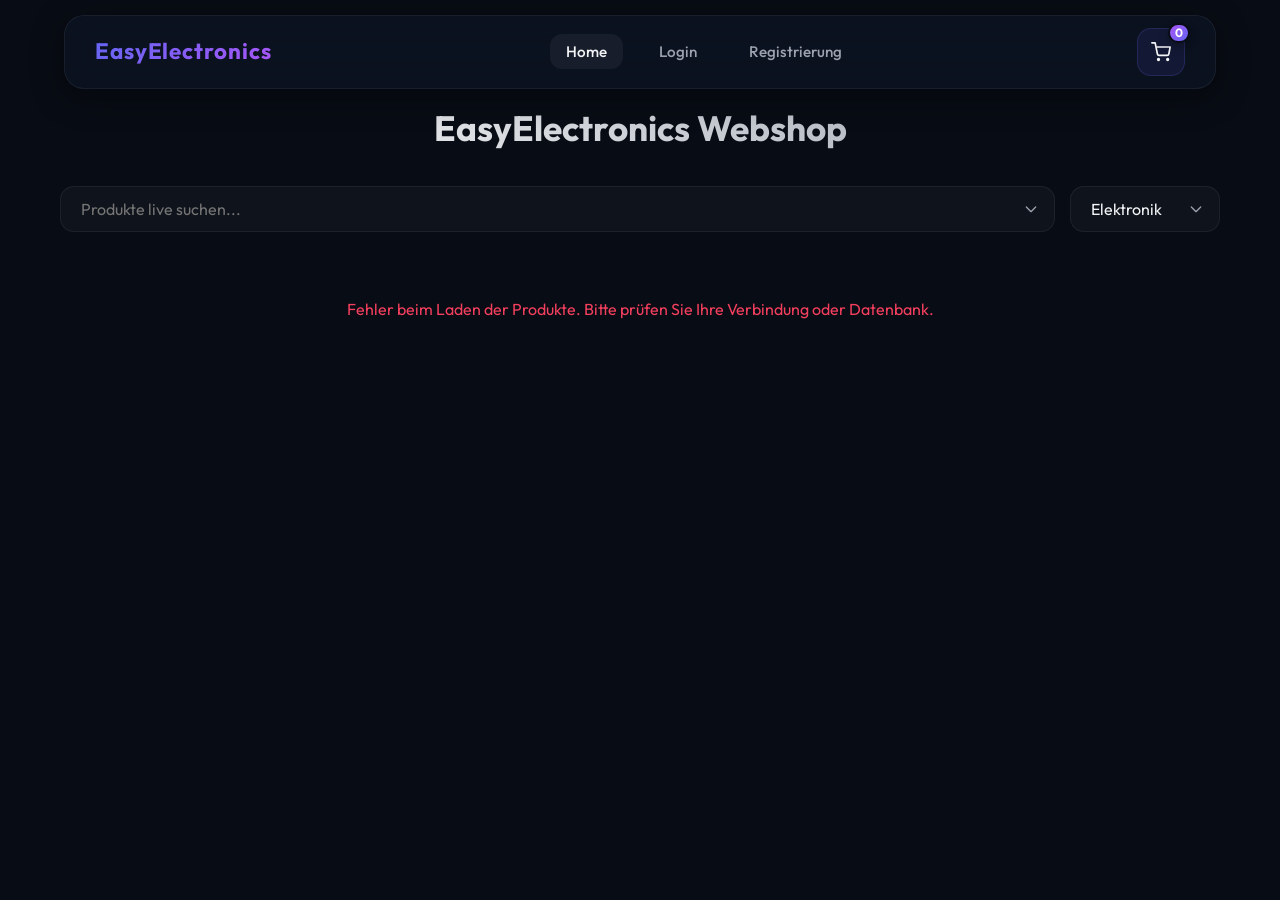
<file: frontend/index.html>
<!DOCTYPE html>
<html lang="de">
<head>
    <meta charset="UTF-8">
    <meta name="viewport" content="width=device-width, initial-scale=1.0">
    <meta name="description" content="Entdecken Sie EasyElectronics - Ihren Premium-Webshop für hochwertige Elektronik- und Audiogeräte. Genießen Sie eine interaktive Benutzerführung und schnellen Service.">
    <title>EasyElectronics | Premium Webshop für Elektronik & Audio</title>
    <link rel="stylesheet" href="css/style.css">
    <link rel="stylesheet" href="css/index.css">
</head>
<body>

<!-- Dynamischer Header/Navbar Container -->
<header id="navbar-container"></header>

<main class="container">
    <h1>EasyElectronics Webshop</h1>

    <!-- Kategoriefilter -->
    <div class="filter-container">
        <div class="flex-grow-1-min">
            <input type="text" id="searchInput" class="custom-select w-100-box" placeholder="Produkte live suchen..." aria-label="Produkte durchsuchen">
        </div>

        <div class="min-w-150">
            <select id="categorySelect" class="custom-select w-100" aria-label="Produktkategorie filtern">
                <option value="Elektronik">Elektronik</option>
                <option value="Audio">Audio</option>
            </select>
        </div>
    </div>

    <!-- Produkt-Grid -->
    <section id="products" aria-label="Produktkatalog"></section>
</main>

<!-- Globaler Navbar-Controller -->
<script src="js/navbar.js"></script>
<!-- Startseiten-Controller -->
<script src="js/app.js"></script>
</body>
</html>
</file>
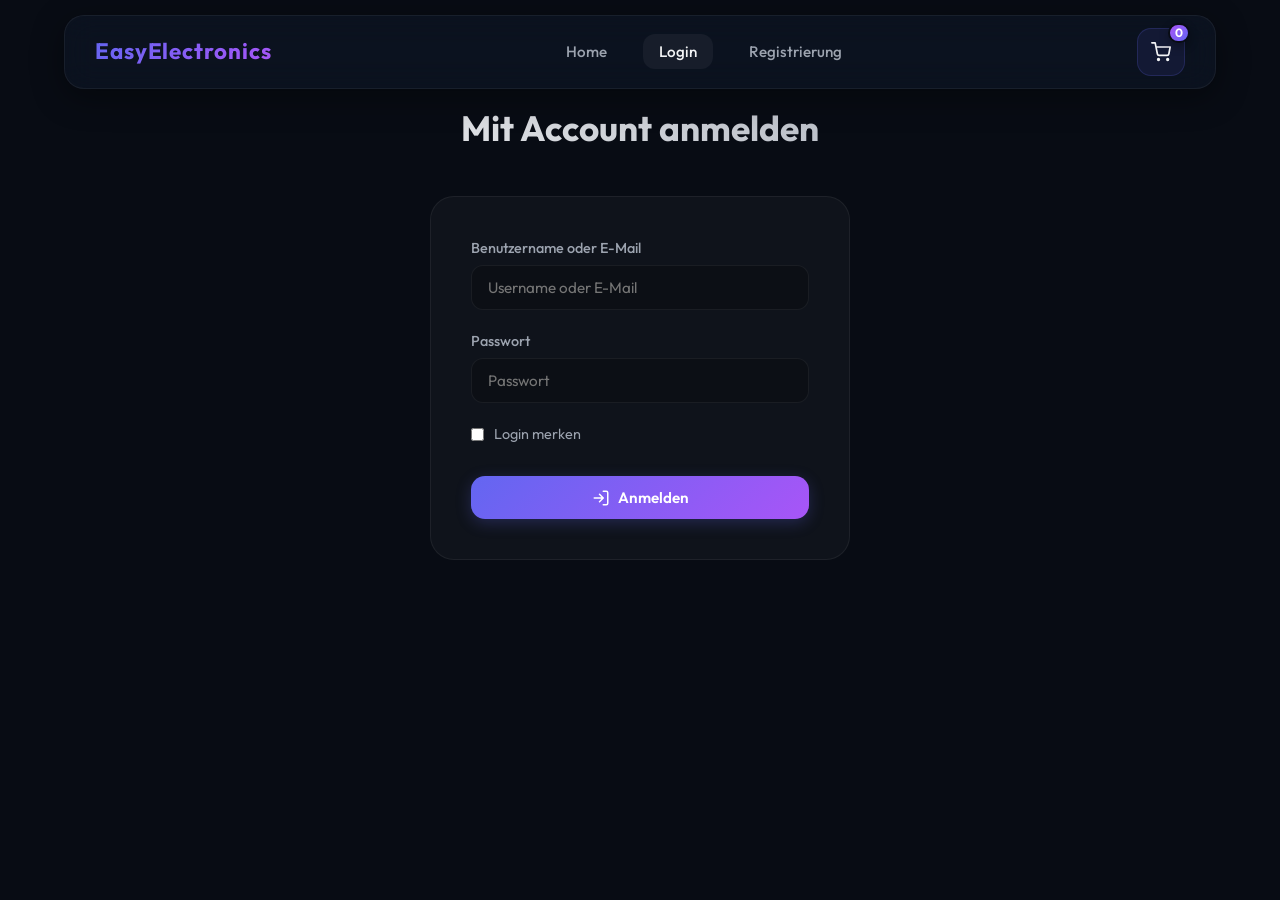
<file: frontend/account.html>
<!DOCTYPE html>
<html lang="de">
<head>
    <meta charset="UTF-8">
    <meta name="viewport" content="width=device-width, initial-scale=1.0">
    <meta name="description" content="Verwalten Sie Ihr EasyElectronics Kundenkonto. Bearbeiten Sie Profildaten, verwalten Sie Zahlungsarten und sehen Sie Ihre Bestellungen ein.">
    <title>Mein Konto | EasyElectronics</title>
    <link rel="stylesheet" href="css/style.css">
    <link rel="stylesheet" href="css/account.css">
</head>
<body>

    <!-- Dynamischer Header/Navbar Container -->
    <header id="navbar-container"></header>

    <main class="container">
        <h1>Mein Kundenkonto</h1>

        <div class="account-layout">
            <!-- Linke Spalte: Menü -->
            <aside class="account-menu" aria-label="Konto-Menü">
                <button class="tab-btn active" data-target="panel-profile">
                    <svg xmlns="http://www.w3.org/2000/svg" fill="none" viewBox="0 0 24 24" stroke="currentColor" stroke-width="2">
                        <path stroke-linecap="round" stroke-linejoin="round" d="M16 7a4 4 0 11-8 0 4 4 0 018 0zM12 14a7 7 0 00-7 7h14a7 7 0 00-7-7z" />
                    </svg>
                    Profil bearbeiten
                </button>
                <button class="tab-btn" data-target="panel-password">
                    <svg xmlns="http://www.w3.org/2000/svg" fill="none" viewBox="0 0 24 24" stroke="currentColor" stroke-width="2">
                        <path stroke-linecap="round" stroke-linejoin="round" d="M12 15v2m-6 4h12a2 2 0 002-2v-6a2 2 0 00-2-2H6a2 2 0 00-2 2v6a2 2 0 002 2zm10-10V7a4 4 0 00-8 0v4h8z" />
                    </svg>
                    Passwort ändern
                </button>
                <button class="tab-btn" data-target="panel-payment">
                    <svg xmlns="http://www.w3.org/2000/svg" fill="none" viewBox="0 0 24 24" stroke="currentColor" stroke-width="2">
                        <path stroke-linecap="round" stroke-linejoin="round" d="M3 10h18M7 15h1m4 0h1m-7 4h12a3 3 0 003-3V8a3 3 0 00-3-3H6a3 3 0 00-3 3v8a3 3 0 003 3z" />
                    </svg>
                    Zahlungsarten
                </button>
                <button class="tab-btn" data-target="panel-orders">
                    <svg xmlns="http://www.w3.org/2000/svg" fill="none" viewBox="0 0 24 24" stroke="currentColor" stroke-width="2">
                        <path stroke-linecap="round" stroke-linejoin="round" d="M9 5H7a2 2 0 00-2 2v12a2 2 0 002 2h10a2 2 0 002-2V7a2 2 0 00-2-2h-2M9 5a2 2 0 002 2h2a2 2 0 002-2M9 5a2 2 0 012-2h2a2 2 0 012 2m-3 7h3m-3 4h3m-6-4h.01M9 16h.01" />
                    </svg>
                    Bestellungen
                </button>
            </aside>

            <!-- Rechte Spalte: Inhalte -->
            <section class="account-content">
                
                <!-- Panel 1: Profil bearbeiten -->
                <div id="panel-profile" class="tab-panel active">
                    <h2>Profil bearbeiten</h2>
                    <form id="profileForm" class="reset-form">
                        <div class="form-group mb-20">
                            <label for="profile-salutation" class="form-label">Anrede</label>
                            <select id="profile-salutation" required class="custom-select form-select-custom w-100">
                                <option value="Herr">Herr</option>
                                <option value="Frau">Frau</option>
                                <option value="Divers">Divers</option>
                            </select>
                        </div>

                        <div class="form-row-2 mb-20">
                            <div class="form-group">
                                <label for="profile-firstname" class="form-label">Vorname</label>
                                <input type="text" id="profile-firstname" placeholder="Vorname" required>
                            </div>
                            <div class="form-group">
                                <label for="profile-lastname" class="form-label">Nachname</label>
                                <input type="text" id="profile-lastname" placeholder="Nachname" required>
                            </div>
                        </div>

                        <div class="form-group mb-20">
                            <label for="profile-address" class="form-label">Adresse</label>
                            <input type="text" id="profile-address" placeholder="Musterstraße 123" required>
                        </div>

                        <div class="form-row-1-2 mb-20">
                            <div class="form-group">
                                <label for="profile-zip" class="form-label">PLZ</label>
                                <input type="text" id="profile-zip" placeholder="12345" required>
                            </div>
                            <div class="form-group">
                                <label for="profile-city" class="form-label">Ort</label>
                                <input type="text" id="profile-city" placeholder="Musterstadt" required>
                            </div>
                        </div>
                        
                        <div class="form-group mb-20">
                            <label for="profile-email" class="form-label">E-Mail-Adresse</label>
                            <input type="email" id="profile-email" placeholder="E-Mail-Adresse" required>
                        </div>
                        
                        <div class="form-group mb-20">
                            <label for="profile-username" class="form-label">Username (Benutzername)</label>
                            <input type="text" id="profile-username" placeholder="Benutzername" required>
                        </div>


                        <button type="submit" class="btn btn-primary w-auto">
                            Profildaten speichern
                        </button>
                    </form>
                    <div id="profile-status" class="text-center-status"></div>
                </div>

                <!-- Panel 2: Passwort ändern -->
                <div id="panel-password" class="tab-panel">
                    <h2>Passwort ändern</h2>
                    <form id="passwordForm" class="reset-form">
                        <div class="form-group mb-20">
                            <label for="password-current" class="form-label">Aktuelles Passwort</label>
                            <input type="password" id="password-current" placeholder="Aktuelles Passwort" required>
                        </div>
                        
                        <div class="form-group mb-20">
                            <label for="password-new" class="form-label">Neues Passwort</label>
                            <input type="password" id="password-new" placeholder="Neues Passwort (min. 6 Zeichen)" required>
                        </div>

                        <div class="form-group mb-30">
                            <label for="password-confirm" class="form-label">Neues Passwort wiederholen</label>
                            <input type="password" id="password-confirm" placeholder="Neues Passwort wiederholen" required>
                        </div>

                        <button type="submit" class="btn btn-primary w-auto">
                            Passwort aktualisieren
                        </button>
                    </form>
                    <div id="password-status" class="text-center-status"></div>
                </div>

                <!-- Panel 3: Zahlungsarten -->
                <div id="panel-payment" class="tab-panel">
                    <h2>Zahlungsarten verwalten</h2>
                    
                    <div id="payment-list-container" class="payment-list">
                        <!-- Zahlungsarten werden geladen -->
                    </div>

                    <button id="btn-toggle-new-pay" class="btn btn-outline-muted w-100">
                        + Neue Zahlungsart hinzufügen
                    </button>

                    <!-- Formular für neue Zahlungsart -->
                    <div id="new-payment-form" class="new-payment-form">
                        <div class="flex-column-gap-12">
                            <div class="form-group">
                                <label for="new-provider" class="form-label fs-09">Anbieter</label>
                                <select id="new-provider" class="custom-select form-select-custom w-100">
                                    <option value="Visa">Visa</option>
                                    <option value="MasterCard">MasterCard</option>
                                    <option value="PayPal">PayPal</option>
                                    <option value="Bankeinzug">Bankeinzug</option>
                                </select>
                            </div>
                            
                            <div class="form-group">
                                <label for="new-details" id="new-details-label" class="form-label fs-09">Kartennummer (letzte 4 Ziffern) oder E-Mail</label>
                                <input type="text" id="new-details" placeholder="z. B. •••• 4321" required>
                            </div>

                            <button id="btn-save-pay" class="btn btn-primary mt-5 w-auto">
                                Zahlungsart speichern
                            </button>
                        </div>
                    </div>
                </div>

                <!-- Panel 4: Bestellungen -->
                <div id="panel-orders" class="tab-panel">
                    <h2>Bestellungen & Rechnungen</h2>
                    <div id="orders-list-container" class="order-history-list">
                        <!-- Bestellungen werden geladen -->
                    </div>
                </div>

            </section>
        </div>
    </main>

    <!-- Passwortabfrage Modal für Profiländerungen -->
    <div id="password-modal" class="modal-overlay">
        <div class="modal-box">
            <h3 class="modal-title">Sicherheitsbestätigung</h3>
            <p class="modal-text">
                Bitte geben Sie Ihr aktuelles Passwort ein, um die Änderungen an Ihren Profildaten zu speichern.
            </p>
            <input type="password" id="modal-password-input" placeholder="Aktuelles Passwort" class="w-100" aria-label="Aktuelles Passwort" required>
            <div class="modal-buttons-row">
                <button id="modal-btn-cancel" class="btn btn-secondary">Abbrechen</button>
                <button id="modal-btn-confirm" class="btn btn-primary">Bestätigen</button>
            </div>
        </div>
    </div>

    <!-- Globaler Navbar-Controller -->
    <script src="js/navbar.js"></script>
    <!-- Gemeinsame Hilfsfunktionen (setupTabs, setupPaymentFormToggle) -->
    <script src="js/utils.js"></script>
    <!-- Account Seite Controller -->
    <script src="js/account.js"></script>
</body>
</html>
</file>
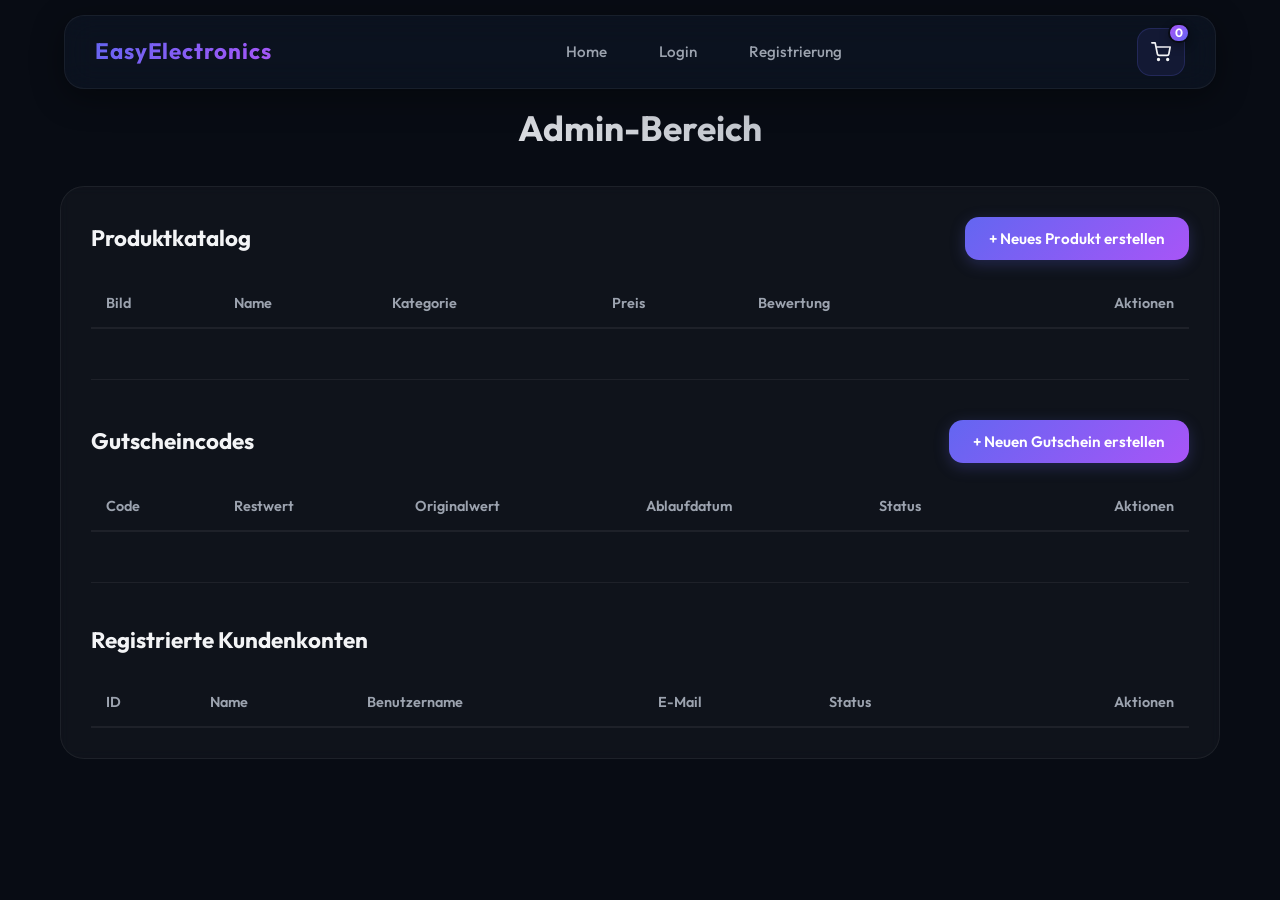
<file: frontend/admin.html>
<!DOCTYPE html>
<html lang="de">
<head>
    <base href="../frontend/">
    <meta charset="UTF-8">
    <meta name="viewport" content="width=device-width, initial-scale=1.0">
    <meta name="description" content="Administrationsoberfläche von EasyElectronics. Verwalten Sie Produkte, Gutscheine, Kundenkonten und Bestellungen.">
    <title>Admin-Bereich | EasyElectronics</title>
    <link rel="stylesheet" href="css/style.css">
    <link rel="stylesheet" href="css/admin.css">
</head>
<body>

    <!-- Dynamischer Header/Navbar Container -->
    <header id="navbar-container"></header>

    <main class="container">
        <h1>Admin-Bereich</h1>

        <div class="admin-layout">
            <!-- Rechte Spalte: Tab-Inhalte -->
            <section class="admin-content">
                
                <!-- Tab 1: Produkte -->
                <div id="admin-products" class="tab-panel active">
                    <div class="admin-content-header">
                        <h2 class="admin-title">Produktkatalog</h2>
                        <button id="btn-add-product" class="btn btn-primary">
                            + Neues Produkt erstellen
                        </button>
                    </div>

                    <div class="admin-table-container">
                        <table class="admin-table" aria-label="Produkt-Tabelle">
                            <thead>
                                <tr>
                                    <th>Bild</th>
                                    <th>Name</th>
                                    <th>Kategorie</th>
                                    <th>Preis</th>
                                    <th>Bewertung</th>
                                    <th class="text-right">Aktionen</th>
                                </tr>
                            </thead>
                            <tbody id="tbl-products-body">
                                <!-- Dynamisch befüllt -->
                            </tbody>
                        </table>
                    </div>
                </div>

                <!-- Tab 2: Gutscheine -->
                <div id="admin-vouchers" class="tab-panel active" style="margin-top: 50px; border-top: 1px solid var(--border-color); padding-top: 40px;">
                    <div class="admin-content-header">
                        <h2 class="admin-title">Gutscheincodes</h2>
                        <button id="btn-add-voucher" class="btn btn-primary">
                            + Neuen Gutschein erstellen
                        </button>
                    </div>

                    <div class="admin-table-container">
                        <table class="admin-table" aria-label="Gutschein-Tabelle">
                            <thead>
                                <tr>
                                    <th>Code</th>
                                    <th>Restwert</th>
                                    <th>Originalwert</th>
                                    <th>Ablaufdatum</th>
                                    <th>Status</th>
                                    <th class="text-right">Aktionen</th>
                                </tr>
                            </thead>
                            <tbody id="tbl-vouchers-body">
                                <!-- Dynamisch befüllt -->
                            </tbody>
                        </table>
                    </div>
                </div>

                <!-- Tab 3: Kunden -->
                <div id="admin-users" class="tab-panel active" style="margin-top: 50px; border-top: 1px solid var(--border-color); padding-top: 40px;">
                    <h2 class="admin-title-margin">Registrierte Kundenkonten</h2>
                    
                    <div class="admin-table-container">
                        <table class="admin-table" aria-label="Kunden-Tabelle">
                            <thead>
                                <tr>
                                    <th>ID</th>
                                    <th>Name</th>
                                    <th>Benutzername</th>
                                    <th>E-Mail</th>
                                    <th>Status</th>
                                    <th class="text-right">Aktionen</th>
                                </tr>
                            </thead>
                            <tbody id="tbl-users-body">
                                <!-- Dynamisch befüllt -->
                            </tbody>
                        </table>
                    </div>
                </div>

            </section>
        </div>
    </main>

    <!-- Modal: Produkt erstellen / bearbeiten -->
    <div id="modal-product" class="admin-modal">
        <div class="admin-modal-box">
            <h3 id="modal-product-title">Neues Produkt erstellen</h3>
            <form id="form-product" class="admin-form">
                <input type="hidden" id="product-id">
                
                <div class="form-group mb-15">
                    <label for="product-name" class="form-label">Produktname</label>
                    <input type="text" id="product-name" placeholder="z. B. StudioSonic Kopfhörer" required>
                </div>

                <div class="form-group mb-15">
                    <label for="product-description" class="form-label">Beschreibung</label>
                    <textarea id="product-description" rows="3" class="form-textarea" placeholder="Produktbeschreibung..."></textarea>
                </div>

                <div class="form-row-2 mb-15">
                    <div class="form-group">
                        <label for="product-price" class="form-label">Preis (€)</label>
                        <input type="number" id="product-price" step="0.01" min="0.01" placeholder="99.99" required>
                    </div>
                    <div class="form-group">
                        <label for="product-rating" class="form-label">Bewertung (1.00 - 5.00)</label>
                        <input type="number" id="product-rating" step="0.1" min="1.0" max="5.0" placeholder="4.5">
                    </div>
                </div>

                <div class="form-group mb-15">
                    <label for="product-category" class="form-label">Kategorie</label>
                    <select id="product-category" class="custom-select w-100 form-select-custom">
                        <option value="Elektronik">Elektronik</option>
                        <option value="Audio">Audio</option>
                    </select>
                </div>

                <!-- Bild Upload -->
                <div class="form-group mb-25">
                    <label class="form-label">Produktbild</label>
                    <div class="d-flex-align-center">
                        <div id="image-preview" class="image-preview-box">
                            <span class="fs-08 text-muted">Kein Bild</span>
                        </div>
                        <div class="flex-column-gap-8 flex-grow-1">
                            <input type="file" id="product-image-file" accept="image/png, image/jpeg, image/webp" style="display: none;">
                            <button type="button" id="btn-trigger-upload" class="btn admin-upload-btn">
                                Datei auswählen
                            </button>
                            <input type="hidden" id="product-image-path">
                            <span class="fs-075 text-muted">Erlaubt: PNG, JPG, WEBP (max. 5MB)</span>
                        </div>
                    </div>
                </div>

                <div class="d-flex-align-center" style="justify-content: flex-end;">
                    <button type="button" id="btn-close-product-modal" class="btn btn-secondary">Abbrechen</button>
                    <button type="submit" class="btn btn-primary">Speichern</button>
                </div>
            </form>
        </div>
    </div>

    <!-- Modal: Gutschein erstellen -->
    <div id="modal-voucher" class="admin-modal">
        <div class="admin-modal-box max-w-450">
            <h3>Neuen Gutschein erstellen</h3>
            <form id="form-voucher" class="admin-form">
                <div class="form-group mb-15">
                    <label for="voucher-code-input" class="form-label">Gutscheincode (5-stellig, optional)</label>
                    <input type="text" id="voucher-code-input" placeholder="Wird generiert falls leer" maxlength="5" class="text-uppercase">
                    <span class="fs-075 text-muted">Lassen Sie das Feld leer, um einen zufälligen Code zu generieren.</span>
                </div>

                <div class="form-group mb-15">
                    <label for="voucher-value" class="form-label">Gutscheinbetrag (€)</label>
                    <input type="number" id="voucher-value" step="0.01" min="0.01" placeholder="50.00" required>
                </div>

                <div class="form-group mb-25">
                    <label for="voucher-expiry" class="form-label">Ablaufdatum (Optional)</label>
                    <input type="date" id="voucher-expiry">
                </div>

                <div class="d-flex-align-center" style="justify-content: flex-end;">
                    <button type="button" id="btn-close-voucher-modal" class="btn btn-secondary">Abbrechen</button>
                    <button type="submit" class="btn btn-primary">Erstellen</button>
                </div>
            </form>
        </div>
    </div>

    <!-- Modal: Bestellungen eines Kunden und deren Bearbeitung -->
    <div id="modal-customer-orders" class="admin-modal">
        <div class="admin-modal-box max-w-800">
            <div class="admin-content-header-border">
                <h3 id="orders-modal-title" class="admin-title">Bestellungen von [Kunde]</h3>
                <button type="button" id="btn-close-orders-modal" class="btn admin-close-btn">&times;</button>
            </div>
            
            <div id="customer-orders-container" class="admin-orders-container">
                <!-- Bestellungen werden geladen -->
            </div>
        </div>
    </div>

    <!-- Modal: Bestellung bearbeiten (Artikel hinzufügen / entfernen) -->
    <div id="modal-edit-order" class="admin-modal">
        <div class="admin-modal-box admin-edit-order-modal">
            <h3 class="d-flex-align-center" style="justify-content: space-between;">
                <span>Bestellung #<span id="edit-order-id-label"></span> bearbeiten</span>
            </h3>
            
            <div class="mb-20">
                <h4 class="admin-section-title">Aktuelle Bestellpositionen</h4>
                <div id="order-items-editor-container" class="admin-items-editor-container">
                    <!-- Artikel der Bestellung -->
                </div>

                <h4 class="admin-section-title">Artikel hinzufügen</h4>
                <div class="admin-add-item-row">
                    <div class="form-group">
                        <label for="add-item-select" class="fs-08 text-muted">Produkt</label>
                        <select id="add-item-select" class="custom-select admin-select-small">
                            <!-- Produkte geladen per JS -->
                        </select>
                    </div>
                    <div class="form-group">
                        <label for="add-item-qty" class="fs-08 text-muted">Menge</label>
                        <input type="number" id="add-item-qty" value="1" min="1" max="99" class="admin-input-small">
                    </div>
                    <button type="button" id="btn-add-item-to-order" class="btn btn-primary admin-btn-small">
                        Hinzufügen
                    </button>
                </div>
            </div>

            <div class="admin-modal-footer">
                <button type="button" id="btn-close-edit-order-modal" class="btn btn-primary admin-btn-medium">
                    Fertig
                </button>
            </div>
        </div>
    </div>

    <!-- Globaler Navbar-Controller -->
    <script src="js/navbar.js"></script>
    <!-- Gemeinsame Hilfsfunktionen (setupTabs, setupPaymentFormToggle) -->
    <script src="js/utils.js"></script>
    <!-- Admin-Bereich Controller -->
    <script src="js/admin.js"></script>
</body>
</html>
</file>
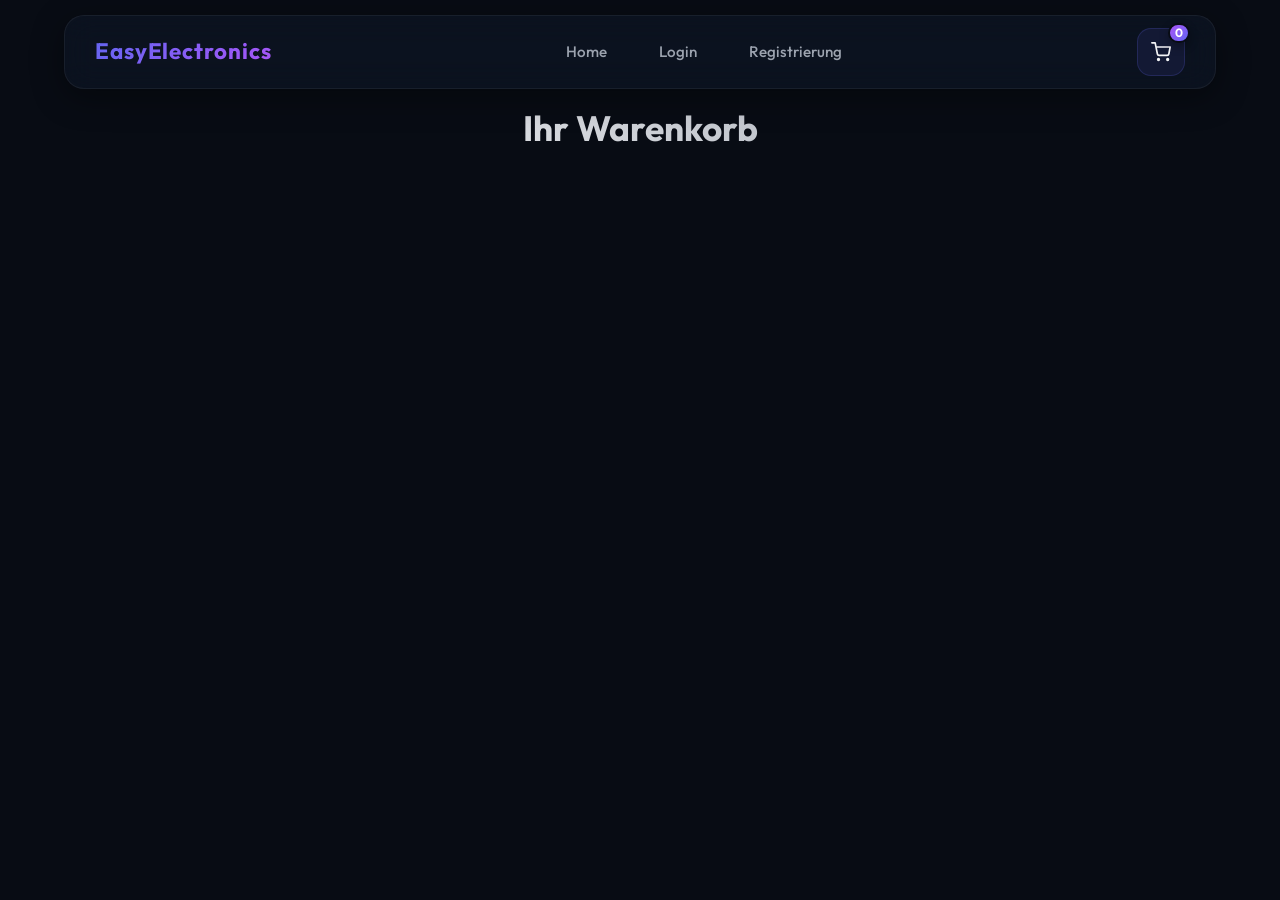
<file: frontend/cart.html>
<!DOCTYPE html>
<html lang="de">
<head>
    <meta charset="UTF-8">
    <meta name="viewport" content="width=device-width, initial-scale=1.0">
    <meta name="description" content="Verwalten Sie Ihre ausgewählten Premium-Elektronikartikel im EasyElectronics Warenkorb. Überprüfen Sie Ihre Bestellung, ändern Sie die Produktmengen oder fahren Sie mit dem Checkout fort.">
    <title>Ihr Warenkorb | EasyElectronics</title>
    <link rel="stylesheet" href="css/style.css">
    <link rel="stylesheet" href="css/cart.css">
</head>
<body>

    <!-- Dynamischer Header/Navbar Container -->
    <header id="navbar-container"></header>

    <main class="container">
        <h1>Ihr Warenkorb</h1>

        <!-- Geteiltes Layout für Warenkorb-Inhalte -->
        <div id="cart-content-view" class="cart-layout" style="display: none;">
            <!-- Linke Spalte: Artikelliste -->
            <section id="cart-items" class="cart-items-container" aria-label="Warenkorb Artikel"></section>

            <!-- Rechte Spalte: Bestellübersicht -->
            <aside class="cart-summary-card" aria-label="Bestellübersicht">
                <h2>Bestellübersicht</h2>
                
                <div class="summary-row">
                    <span>Zwischensumme</span>
                    <span id="cart-subtotal">0,00 €</span>
                </div>
                
                <div class="summary-row">
                    <span>Versandkosten</span>
                    <span id="cart-shipping">0,00 €</span>
                </div>

                <div class="summary-row total">
                    <span>Gesamtsumme</span>
                    <span id="cart-total">0,00 €</span>
                </div>

                <button id="checkout-button" class="btn btn-primary btn-checkout">
                    <svg xmlns="http://www.w3.org/2000/svg" width="20" height="20" viewBox="0 0 24 24" fill="none" stroke="currentColor" stroke-width="2" stroke-linecap="round" stroke-linejoin="round">
                        <path d="M5 12h14M12 5l7 7-7 7"></path>
                    </svg>
                    Zur Kasse
                </button>
            </aside>
        </div>

        <!-- Leerer Warenkorb Zustand -->
        <div id="empty-cart-view" class="empty-cart-state" style="display: none;">
            <svg class="empty-cart-icon" xmlns="http://www.w3.org/2000/svg" viewBox="0 0 24 24" fill="none" stroke="currentColor" stroke-width="1.5" stroke-linecap="round" stroke-linejoin="round">
                <circle cx="9" cy="21" r="1"></circle>
                <circle cx="20" cy="21" r="1"></circle>
                <path d="M1 1h4l2.68 13.39a2 2 0 0 0 2 1.61h9.72a2 2 0 0 0 2-1.61L23 6H6"></path>
            </svg>
            <h2>Ihr Warenkorb ist noch leer.</h2>
            <p>Schauen Sie sich in unserem Katalog um und fügen Sie Produkte hinzu!</p>
            <a href="index.html" class="btn btn-primary">
                <svg xmlns="http://www.w3.org/2000/svg" width="18" height="18" viewBox="0 0 24 24" fill="none" stroke="currentColor" stroke-width="2" stroke-linecap="round" stroke-linejoin="round">
                    <line x1="19" y1="12" x2="5" y2="12"></line>
                    <polyline points="12 19 5 12 12 5"></polyline>
                </svg>
                Weiter einkaufen
            </a>
        </div>
    </main>

    <!-- Globaler Navbar-Controller -->
    <script src="js/navbar.js"></script>
    <!-- Warenkorbseite-Controller -->
    <script src="js/cart.js"></script>
</body>
</html>
</file>
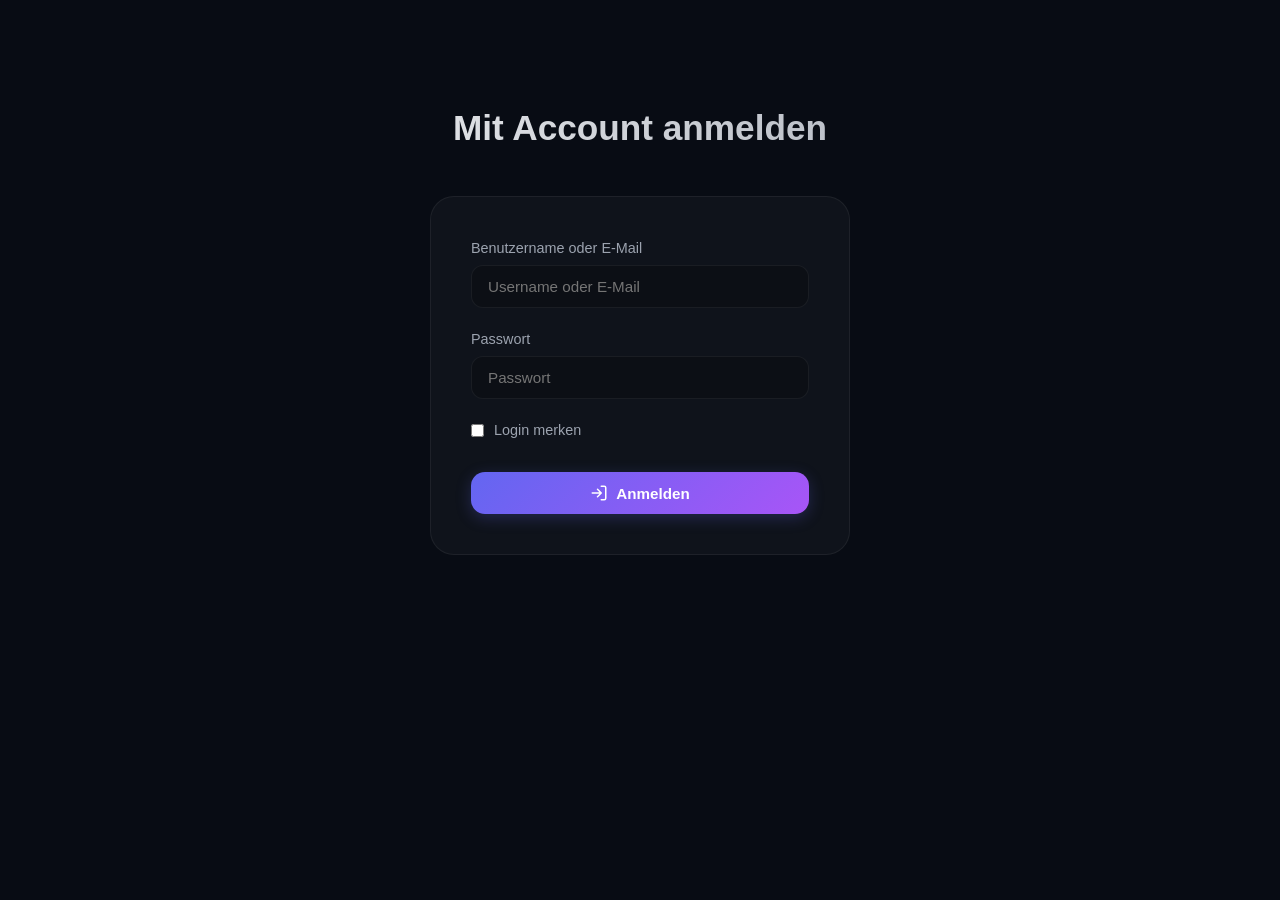
<file: frontend/checkout.html>
<!DOCTYPE html>
<html lang="de">
<head>
    <meta charset="UTF-8">
    <meta name="viewport" content="width=device-width, initial-scale=1.0">
    <meta name="description" content="Schließen Sie Ihre Bestellung bei EasyElectronics ab. Wählen Sie eine Zahlungsart und lösen Sie Gutscheine ein.">
    <title>Kasse | EasyElectronics</title>
    <link rel="stylesheet" href="css/style.css">
    <link rel="stylesheet" href="css/checkout.css">
</head>
<body>

    <!-- Dynamischer Header/Navbar Container -->
    <header id="navbar-container"></header>

    <main class="container">
        <h1>Zur Kasse</h1>

        <div class="checkout-layout">
            <!-- Linke Spalte: Formulare -->
            <section class="checkout-steps">
                
                <!-- Schritt 1: Zahlungsart -->
                <div class="checkout-card">
                    <h2>
                        <svg xmlns="http://www.w3.org/2000/svg" width="22" height="22" viewBox="0 0 24 24" fill="none" stroke="currentColor" stroke-width="2" stroke-linecap="round" stroke-linejoin="round">
                            <rect x="1" y="4" width="22" height="16" rx="2" ry="2"></rect>
                            <line x1="1" y1="10" x2="23" y2="10"></line>
                        </svg>
                        1. Zahlungsart auswählen
                    </h2>
                    
                    <div id="payment-methods-container">
                        <p style="color: var(--text-muted);">Zahlungsarten werden geladen...</p>
                    </div>

                    <button id="btn-toggle-new-pay" class="btn" style="background: transparent; border: 1px solid var(--border-color); color: var(--text-muted); width: 100%; margin-top: 10px;">
                        + Neue Zahlungsart hinzufügen
                    </button>

                    <!-- Formular für neue Zahlungsart -->
                    <div id="new-payment-form" class="new-payment-form">
                        <div style="display: flex; flex-direction: column; gap: 12px;">
                            <div style="display: flex; flex-direction: column; gap: 5px;">
                                <label for="new-provider" style="font-weight: 500; font-size: 0.9rem;">Anbieter</label>
                                <select id="new-provider" class="custom-select" style="width: 100%; padding: 10px 40px 10px 15px;">
                                    <option value="Visa">Visa</option>
                                    <option value="MasterCard">MasterCard</option>
                                    <option value="PayPal">PayPal</option>
                                    <option value="Bankeinzug">Bankeinzug</option>
                                </select>
                            </div>
                            
                            <div style="display: flex; flex-direction: column; gap: 5px;">
                                <label for="new-details" id="new-details-label" style="font-weight: 500; font-size: 0.9rem;">Kartennummer (letzte 4 Ziffern) oder E-Mail</label>
                                <input type="text" id="new-details" placeholder="z. B. •••• 9876 oder info@email.de" required>
                            </div>

                            <button id="btn-save-pay" class="btn btn-primary" style="margin-top: 5px;">
                                Zahlungsart speichern
                            </button>
                        </div>
                    </div>
                </div>

                <!-- Schritt 2: Gutschein -->
                <div class="checkout-card">
                    <h2>
                        <svg xmlns="http://www.w3.org/2000/svg" width="22" height="22" viewBox="0 0 24 24" fill="none" stroke="currentColor" stroke-width="2" stroke-linecap="round" stroke-linejoin="round">
                            <path d="M20.59 13.41l-7.17 7.17a2 2 0 0 1-2.83 0L2 12V2h10l8.59 8.59a2 2 0 0 1 0 2.82z"></path>
                            <line x1="7" y1="7" x2="7.01" y2="7"></line>
                        </svg>
                        2. Gutscheincode einlösen (Optional)
                    </h2>
                    
                    <div class="voucher-input-group">
                        <input type="text" id="voucher-code" placeholder="Gutscheincode eingeben (z. B. EASY-50)" aria-label="Gutscheincode">
                        <button id="btn-apply-voucher" class="btn" style="background: rgba(255, 255, 255, 0.05); border: 1px solid var(--border-color); color: var(--text-primary);">
                            Einlösen
                        </button>
                    </div>
                    <div id="voucher-message" style="margin-top: 10px; font-weight: 500;"></div>
                </div>
            </section>

            <!-- Rechte Spalte: Bestellübersicht -->
            <aside class="cart-summary-card">
                <h2>Bestellübersicht</h2>
                
                <!-- Mini Artikelliste -->
                <div id="checkout-items" class="checkout-items-list">
                    <!-- Wird per JS gefüllt -->
                </div>

                <div class="summary-row">
                    <span>Zwischensumme</span>
                    <span id="summary-subtotal">0,00 €</span>
                </div>
                
                <div class="summary-row">
                    <span>Versandkosten</span>
                    <span>0,00 €</span>
                </div>

                <div id="summary-discount-row" class="summary-row" style="display: none; color: var(--success-color);">
                    <span>Gutscheinrabatt</span>
                    <span id="summary-discount">-0,00 €</span>
                </div>

                <div class="summary-row total">
                    <span>Gesamtsumme</span>
                    <span id="summary-total">0,00 €</span>
                </div>

                <button id="btn-submit-order" class="btn btn-primary btn-checkout" style="margin-top: 25px;">
                    <svg xmlns="http://www.w3.org/2000/svg" width="20" height="20" viewBox="0 0 24 24" fill="none" stroke="currentColor" stroke-width="2" stroke-linecap="round" stroke-linejoin="round">
                        <polyline points="20 6 9 17 4 12"></polyline>
                    </svg>
                    Zahlungspflichtig bestellen
                </button>
            </aside>
        </div>
    </main>

    <!-- Erfolgsmeldung Overlay -->
    <div id="success-overlay" class="success-overlay">
        <div class="success-box">
            <div class="success-icon">✓</div>
            <h2 style="font-size: 1.8rem; margin-bottom: 15px; color: var(--text-primary);">Vielen Dank für Ihre Bestellung!</h2>
            <p style="color: var(--text-muted); margin-bottom: 30px; line-height: 1.6;">
                Ihre Bestellung wurde erfolgreich gespeichert. Bestellnummer: <strong id="success-order-id" style="color: var(--text-primary);"></strong>
            </p>
            <div id="voucher-residual-info" style="margin-bottom: 30px; display: none;">
                <!-- Wird per JS befüllt falls Restwert übrig bleibt -->
            </div>
            <div style="display: flex; gap: 15px; justify-content: center;">
                <a href="account.html" class="btn btn-primary">Meine Bestellungen</a>
                <a href="index.html" class="btn" style="background: rgba(255, 255, 255, 0.05); border: 1px solid var(--border-color); color: var(--text-primary);">Weiter einkaufen</a>
            </div>
        </div>
    </div>

    <!-- Globaler Navbar-Controller -->
    <script src="js/navbar.js"></script>
    <!-- Gemeinsame Hilfsfunktionen (setupTabs, setupPaymentFormToggle) -->
    <script src="js/utils.js"></script>
    <!-- Kassen-Controller -->
    <script src="js/checkout.js"></script>
</body>
</html>
</file>
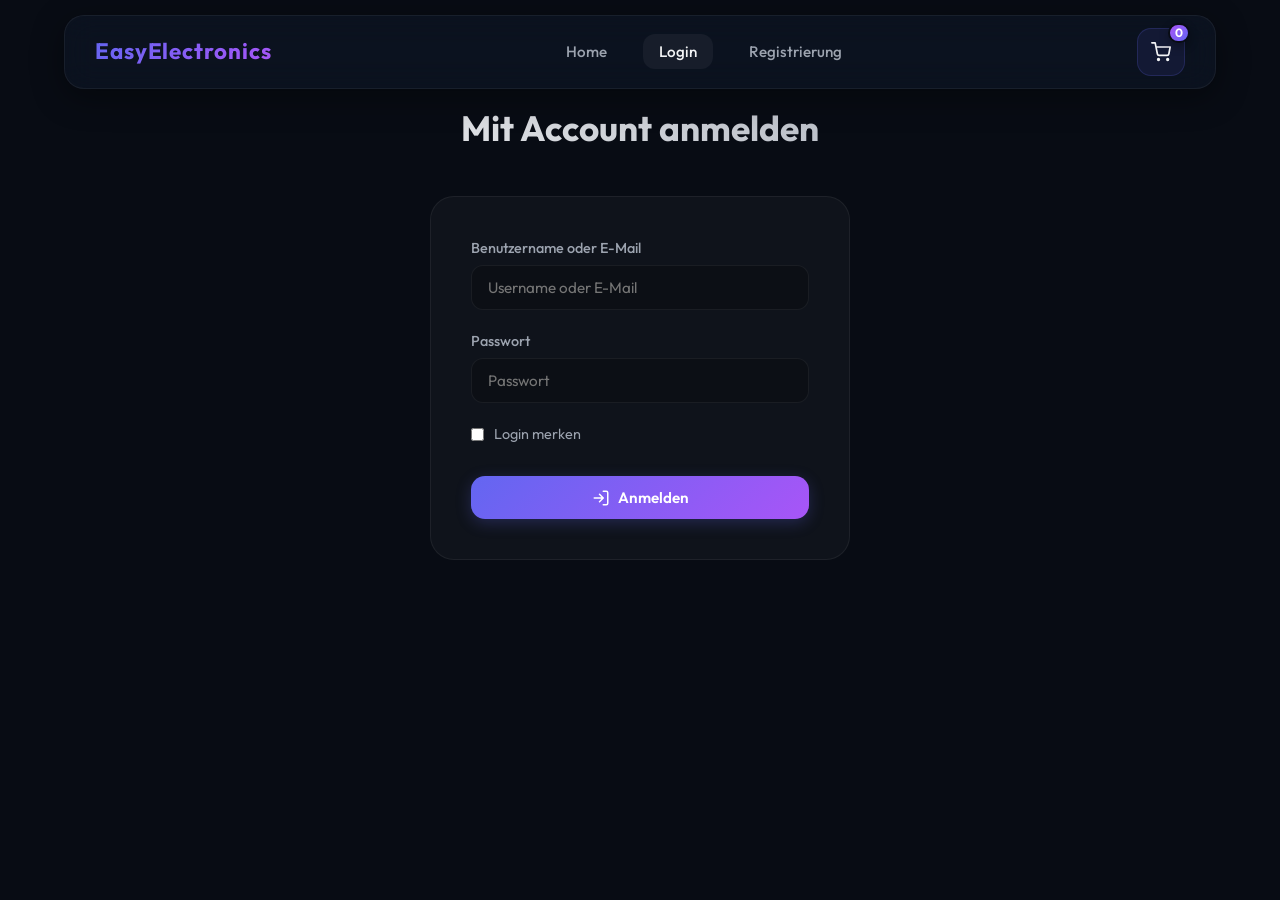
<file: frontend/invoice.html>
<!DOCTYPE html>
<html lang="de">
<head>
    <meta charset="UTF-8">
    <meta name="viewport" content="width=device-width, initial-scale=1.0">
    <meta name="description" content="Rechnung für Ihre Bestellung bei EasyElectronics. Details und Druckansicht.">
    <title>Rechnung | EasyElectronics</title>
    <link rel="stylesheet" href="css/style.css">
    <link rel="stylesheet" href="css/invoice.css">
</head>
<body class="dark-mode-screen">

    <!-- Aktions-Buttons oben (Nur im Browser sichtbar) -->
    <div class="btn-group no-print">
        <a href="account.html" class="btn btn-secondary">
            ← Zurück zu Mein Konto
        </a>
        <button onclick="window.print()" class="btn btn-primary">
            🖨️ Rechnung drucken
        </button>
    </div>

    <!-- Rechnungs-Container -->
    <div class="invoice-wrapper" id="invoice-container">
        <div style="text-align: center; padding: 40px;">
            <p>Rechnungsdaten werden geladen...</p>
        </div>
    </div>

    <!-- Globaler Navbar-Controller (wird hier benötigt falls wir session checken) -->
    <script src="js/navbar.js"></script>
    <!-- Rechnungs-Script -->
    <script src="js/invoice.js"></script>
</body>
</html>
</file>
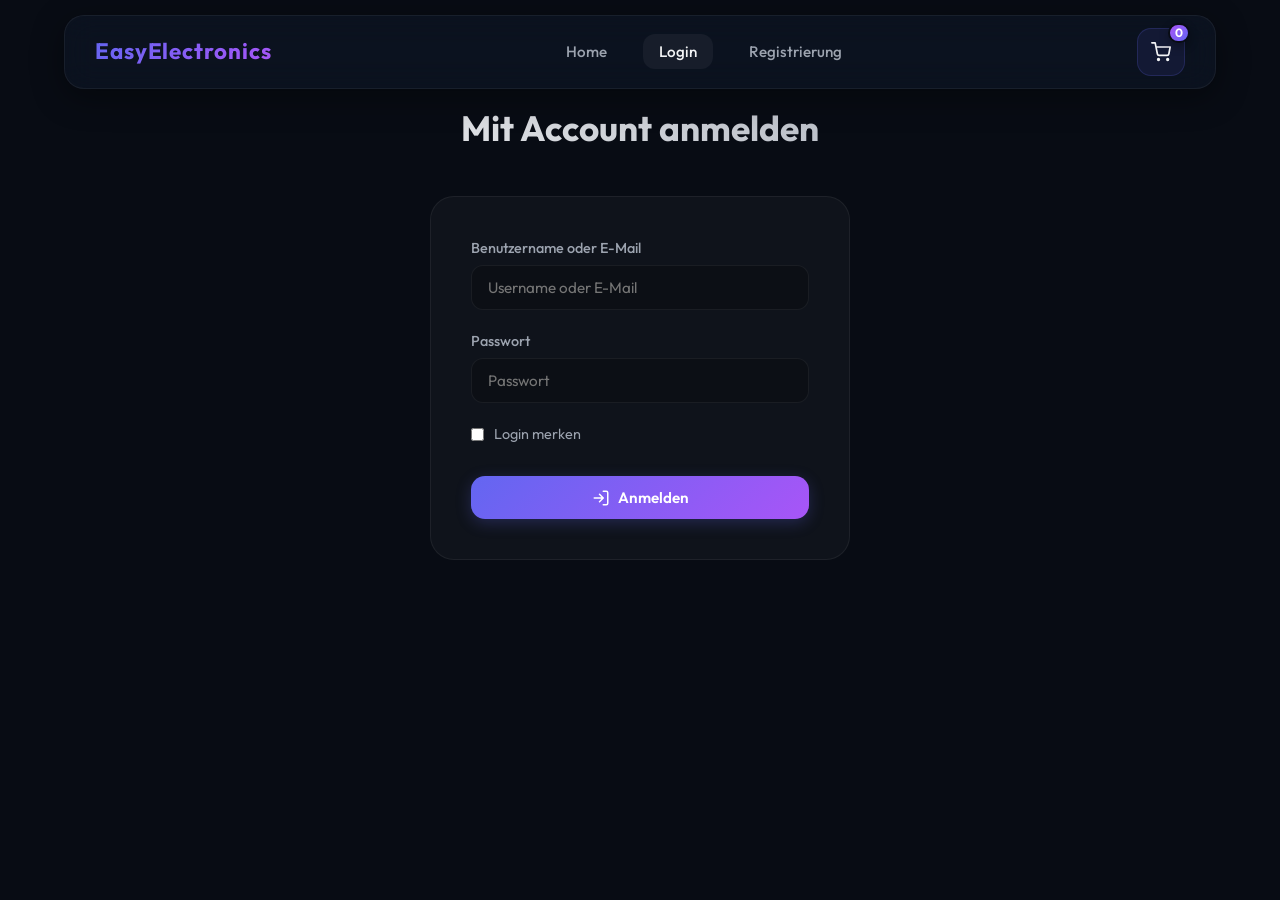
<file: frontend/login.html>
<!DOCTYPE html>
<html lang="de">
<head>
    <meta charset="UTF-8">
    <meta name="viewport" content="width=device-width, initial-scale=1.0">
    <meta name="description" content="Melden Sie sich bei Ihrem EasyElectronics Account an, um Ihre Bestellungen zu verwalten, gespeicherte Artikel anzusehen und schneller zu bestellen.">
    <title>Anmeldung | EasyElectronics</title>
    <link rel="stylesheet" href="css/style.css">
</head>
<body>

    <!-- Dynamischer Header/Navbar Container -->
    <header id="navbar-container"></header>

    <main class="container">
        <h1>Mit Account anmelden</h1>

        <form id="loginForm" aria-label="Anmeldeformular">
            <div class="form-group">
                <label for="login" class="form-label">Benutzername oder E-Mail</label>
                <input type="text" id="login" placeholder="Username oder E-Mail" required autocomplete="username">
            </div>

            <div class="form-group">
                <label for="password" class="form-label">Passwort</label>
                <input type="password" id="password" placeholder="Passwort" required autocomplete="current-password">
            </div>

            <label for="remember">
                <input type="checkbox" id="remember">
                Login merken
            </label>

            <button type="submit" class="btn btn-primary" id="login-submit-btn">
                <svg xmlns="http://www.w3.org/2000/svg" width="18" height="18" viewBox="0 0 24 24" fill="none" stroke="currentColor" stroke-width="2" stroke-linecap="round" stroke-linejoin="round">
                    <path d="M15 3h4a2 2 0 0 1 2 2v14a2 2 0 0 1-2 2h-4M10 17l5-5-5-5M13.8 12H3"/>
                </svg>
                Anmelden
            </button>
        </form>

        <div id="status" class="text-center-status"></div>
    </main>

    <!-- Globaler Navbar-Controller -->
    <script src="js/navbar.js"></script>
    <!-- Login-Controller -->
    <script src="js/login.js"></script>
</body>
</html>
</file>
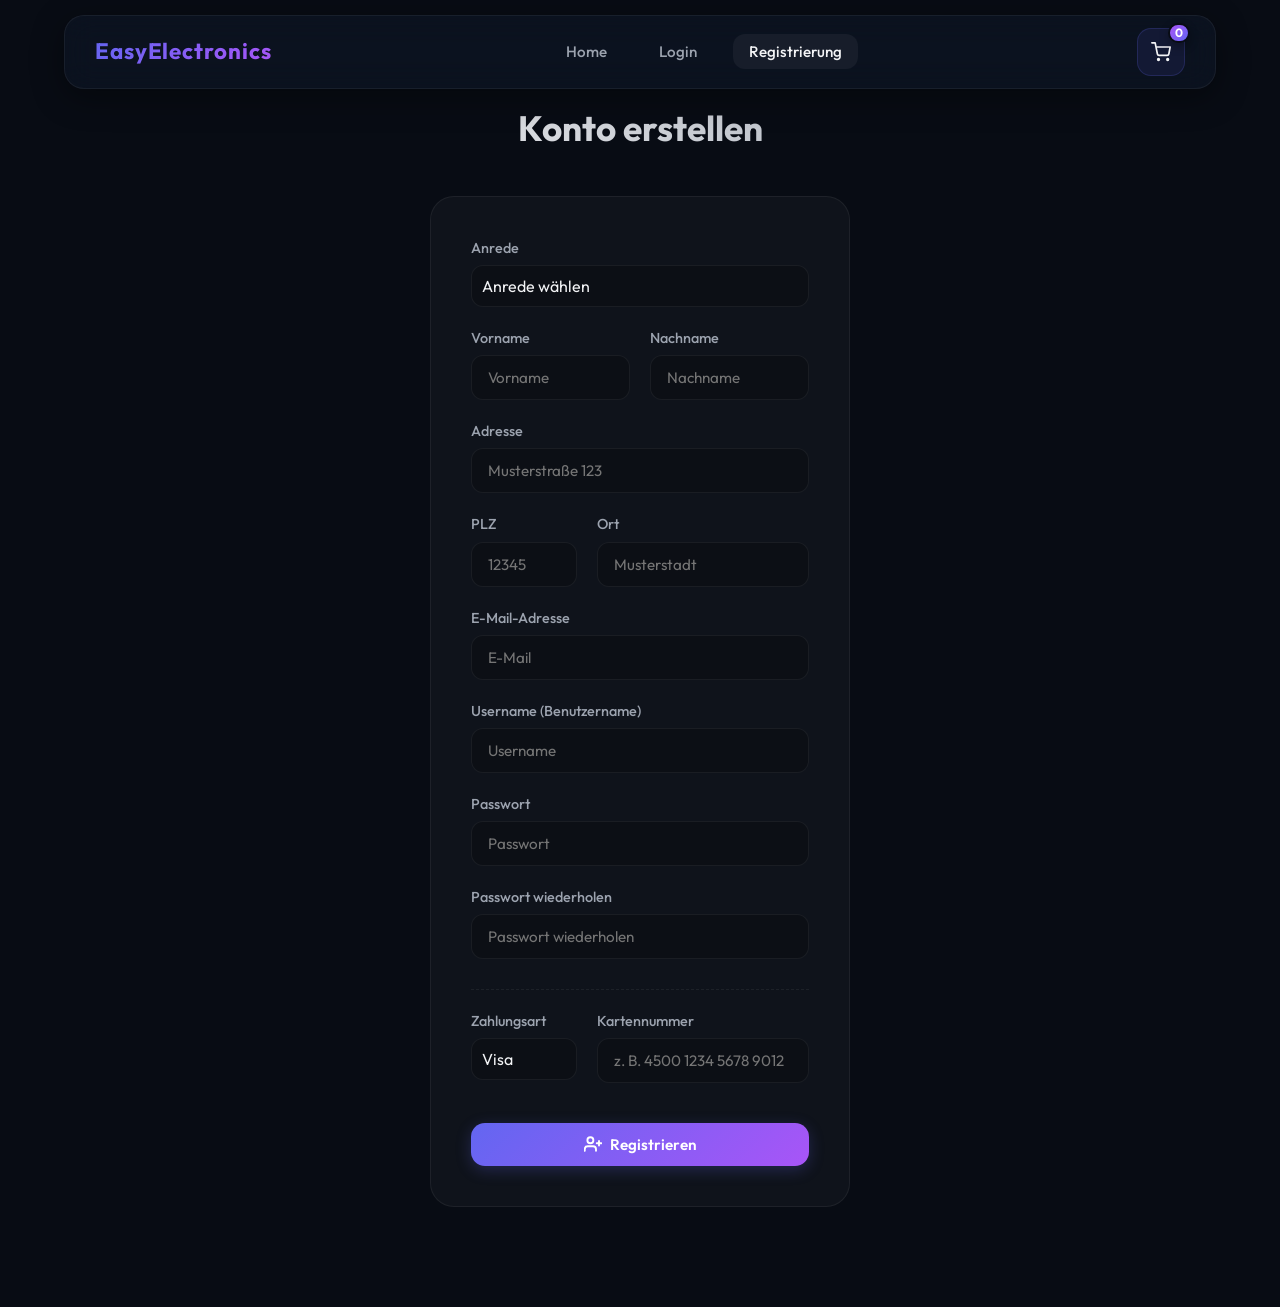
<file: frontend/register.html>
<!DOCTYPE html>
<html lang="de">
<head>
    <meta charset="UTF-8">
    <meta name="viewport" content="width=device-width, initial-scale=1.0">
    <meta name="description" content="Erstellen Sie Ihr persönliches Benutzerkonto bei EasyElectronics, um den unkomplizierten Einkauf und personalisierte Services zu nutzen.">
    <title>Registrierung | EasyElectronics</title>
    <link rel="stylesheet" href="css/style.css">
</head>
<body>

    <!-- Dynamischer Header/Navbar Container -->
    <header id="navbar-container"></header>

    <main class="container">
        <h1>Konto erstellen</h1>

        <form id="registerForm" aria-label="Registrierungsformular">
            <div class="form-group">
                <label for="salutation" class="form-label">Anrede</label>
                <select id="salutation" required class="custom-select form-select-custom w-100">
                    <option value="" disabled selected>Anrede wählen</option>
                    <option value="Herr">Herr</option>
                    <option value="Frau">Frau</option>
                    <option value="Divers">Divers</option>
                </select>
            </div>

            <div class="form-row-2">
                <div class="form-group">
                    <label for="firstname" class="form-label">Vorname</label>
                    <input type="text" id="firstname" placeholder="Vorname" required autocomplete="given-name">
                </div>

                <div class="form-group">
                    <label for="lastname" class="form-label">Nachname</label>
                    <input type="text" id="lastname" placeholder="Nachname" required autocomplete="family-name">
                </div>
            </div>

            <div class="form-group">
                <label for="address" class="form-label">Adresse</label>
                <input type="text" id="address" placeholder="Musterstraße 123" required>
            </div>

            <div class="form-row-1-2">
                <div class="form-group">
                    <label for="zip" class="form-label">PLZ</label>
                    <input type="text" id="zip" placeholder="12345" required>
                </div>
                <div class="form-group">
                    <label for="city" class="form-label">Ort</label>
                    <input type="text" id="city" placeholder="Musterstadt" required>
                </div>
            </div>

            <div class="form-group">
                <label for="email" class="form-label">E-Mail-Adresse</label>
                <input type="email" id="email" placeholder="E-Mail" required autocomplete="email">
            </div>

            <div class="form-group">
                <label for="username" class="form-label">Username (Benutzername)</label>
                <input type="text" id="username" placeholder="Username" required autocomplete="username">
            </div>

            <div class="form-group">
                <label for="password" class="form-label">Passwort</label>
                <input type="password" id="password" placeholder="Passwort" required autocomplete="new-password">
            </div>

            <div class="form-group">
                <label for="password2" class="form-label">Passwort wiederholen</label>
                <input type="password" id="password2" placeholder="Passwort wiederholen" required autocomplete="new-password">
            </div>

            <div class="register-payment-section">
                <div class="form-group">
                    <label for="payment_provider" class="form-label">Zahlungsart</label>
                    <select id="payment_provider" required class="custom-select form-select-custom w-100">
                        <option value="Visa">Visa</option>
                        <option value="MasterCard">MasterCard</option>
                        <option value="PayPal">PayPal</option>
                    </select>
                </div>
                <div class="form-group">
                    <label for="payment_details" id="payment_details_label" class="form-label">Kartennummer</label>
                    <input type="text" id="payment_details" placeholder="z. B. 4500 1234 5678 9012" required>
                </div>
            </div>

            <button type="submit" class="btn btn-primary mt-20" id="register-submit-btn">
                <svg xmlns="http://www.w3.org/2000/svg" width="18" height="18" viewBox="0 0 24 24" fill="none" stroke="currentColor" stroke-width="2.5" stroke-linecap="round" stroke-linejoin="round">
                    <path d="M16 21v-2a4 4 0 0 0-4-4H5a4 4 0 0 0-4 4v2"></path>
                    <circle cx="8.5" cy="7" r="4"></circle>
                    <line x1="20" y1="8" x2="20" y2="14"></line>
                    <line x1="17" y1="11" x2="23" y2="11"></line>
                </svg>
                Registrieren
            </button>
        </form>

        <div id="status" class="text-center-status"></div>
    </main>

    <!-- Globaler Navbar-Controller -->
    <script src="js/navbar.js"></script>
    <!-- Register-Controller -->
    <script src="js/register.js"></script>
</body>
</html>
</file>
<file: frontend/css/style.css>
@import url('https://fonts.googleapis.com/css2?family=Outfit:wght@300;400;500;600;700&display=swap');

:root {
    --bg-color: #080c14;
    --bg-nav: rgba(13, 20, 35, 0.75);
    --bg-card: rgba(255, 255, 255, 0.03);
    --bg-card-hover: rgba(255, 255, 255, 0.07);
    --border-color: rgba(255, 255, 255, 0.06);
    --border-hover: rgba(99, 102, 241, 0.35);
    --text-primary: #f3f4f6;
    --text-muted: #9ca3af;
    --primary-color: #6366f1;
    --primary-glow: rgba(99, 102, 241, 0.5);
    --accent-color: #a855f7;
    --accent-glow: rgba(168, 85, 247, 0.4);
    --success-color: #10b981;
    --danger-color: #f43f5e;
    --font-main: 'Outfit', -apple-system, BlinkMacSystemFont, "Segoe UI", Roboto, sans-serif;
    --transition-smooth: all 0.3s cubic-bezier(0.4, 0, 0.2, 1);
}

* {
    box-sizing: border-box;
    margin: 0;
    padding: 0;
}

body {
    font-family: var(--font-main);
    background-color: var(--bg-color);
    color: var(--text-primary);
    min-height: 100vh;
    padding-top: 100px;
    padding-bottom: 60px;
    line-height: 1.6;
    overflow-x: hidden;
}

/* Scrollbar Styling */
::-webkit-scrollbar {
    width: 10px;
}
::-webkit-scrollbar-track {
    background: var(--bg-color);
}
::-webkit-scrollbar-thumb {
    background: rgba(255, 255, 255, 0.1);
    border-radius: 5px;
}
::-webkit-scrollbar-thumb:hover {
    background: var(--primary-color);
}

/* Glassmorphic Navbar Container */
header {
    position: fixed;
    top: 0;
    left: 0;
    width: 100%;
    z-index: 1000;
    padding: 15px 5%;
}

nav {
    display: flex;
    justify-content: space-between;
    align-items: center;
    background: var(--bg-nav);
    backdrop-filter: blur(15px);
    -webkit-backdrop-filter: blur(15px);
    border: 1px solid var(--border-color);
    padding: 12px 30px;
    border-radius: 20px;
    box-shadow: 0 8px 32px 0 rgba(0, 0, 0, 0.4);
}

.logo {
    font-size: 1.4rem;
    font-weight: 700;
    background: linear-gradient(135deg, var(--primary-color), var(--accent-color));
    -webkit-background-clip: text;
    -webkit-text-fill-color: transparent;
    text-decoration: none;
    letter-spacing: 0.04em;
}

.nav-links {
    display: flex;
    align-items: center;
    list-style: none;
    gap: 20px;
}

.nav-links a {
    color: var(--text-muted);
    text-decoration: none;
    font-size: 0.95rem;
    font-weight: 500;
    transition: var(--transition-smooth);
    padding: 8px 16px;
    border-radius: 12px;
}

.nav-links a:hover,
.nav-links a.active {
    color: var(--text-primary);
    background: rgba(255, 255, 255, 0.05);
}

/* Warenkorb Icon Button im Header */
.cart-nav-btn {
    position: relative;
    display: flex;
    align-items: center;
    justify-content: center;
    background: rgba(99, 102, 241, 0.1);
    border: 1px solid rgba(99, 102, 241, 0.2);
    color: var(--text-primary);
    width: 48px;
    height: 48px;
    border-radius: 14px;
    cursor: pointer;
    transition: var(--transition-smooth);
    text-decoration: none;
}

.cart-nav-btn svg {
    width: 20px;
    height: 20px;
    fill: none;
    stroke: currentColor;
    stroke-width: 2;
}

.cart-nav-btn:hover {
    background: var(--primary-color);
    box-shadow: 0 0 15px var(--primary-glow);
    border-color: var(--primary-color);
    transform: translateY(-2px);
}

/* Badge Zähler */
.cart-badge {
    position: absolute;
    top: -6px;
    right: -6px;
    background: linear-gradient(135deg, var(--accent-color), var(--primary-color));
    color: white;
    font-size: 0.75rem;
    font-weight: 700;
    min-width: 20px;
    height: 20px;
    padding: 0 5px;
    border-radius: 10px;
    display: flex;
    align-items: center;
    justify-content: center;
    border: 2px solid var(--bg-color);
    box-shadow: 0 4px 10px rgba(0,0,0,0.3);
}

/* Dropzone Hover State für Drag & Drop */
.cart-nav-btn.drag-over {
    background: var(--accent-color);
    border-color: var(--accent-color);
    box-shadow: 0 0 25px var(--accent-glow);
    transform: scale(1.15);
    animation: pulse-glow 1.5s infinite;
}

/* Hauptinhalt Container */
main, .container {
    max-width: 1200px;
    margin: 0 auto;
    padding: 0 20px;
}

h1 {
    font-size: 2.2rem;
    font-weight: 700;
    margin-bottom: 30px;
    text-align: center;
    background: linear-gradient(to right, #ffffff, #9ca3af);
    -webkit-background-clip: text;
    -webkit-text-fill-color: transparent;
}

/* Custom Select & Form Input Fields */
.custom-select {
    appearance: none;
    -webkit-appearance: none;
    background: var(--bg-card);
    border: 1px solid var(--border-color);
    color: var(--text-primary);
    padding: 12px 40px 12px 20px;
    border-radius: 14px;
    font-size: 1rem;
    font-family: var(--font-main);
    cursor: pointer;
    transition: var(--transition-smooth);
    background-image: url("data:image/svg+xml,%3Csvg xmlns='http://www.w3.org/2000/svg' fill='none' viewBox='0 0 24 24' stroke='%239ca3af'%3E%3Cpath stroke-linecap='round' stroke-linejoin='round' stroke-width='2' d='M19 9l-7 7-7-7'/%3E%3C/svg%3E");
    background-repeat: no-repeat;
    background-position: right 15px center;
    background-size: 16px;
}

.custom-select:focus {
    outline: none;
    border-color: var(--primary-color);
    box-shadow: 0 0 10px rgba(99,102,241,0.25);
}

/* Premium Buttons */
button, .btn {
    padding: 12px 24px;
    border-radius: 14px;
    font-family: var(--font-main);
    font-size: 0.95rem;
    font-weight: 600;
    border: none;
    cursor: pointer;
    transition: var(--transition-smooth);
    display: inline-flex;
    align-items: center;
    justify-content: center;
    gap: 8px;
    text-decoration: none;
}

.btn-primary {
    background: linear-gradient(135deg, var(--primary-color), var(--accent-color));
    color: white;
    box-shadow: 0 4px 15px rgba(99, 102, 241, 0.25);
}

.btn-primary:hover {
    transform: translateY(-2px);
    box-shadow: 0 6px 20px rgba(99, 102, 241, 0.4);
    filter: brightness(1.1);
}

.btn-primary:active {
    transform: translateY(0);
}

/* Login/Registrierung Forms Anpassung */
form {
    max-width: 420px;
    margin: 40px auto;
    background: var(--bg-card);
    padding: 40px;
    border-radius: 24px;
    border: 1px solid var(--border-color);
    display: flex;
    flex-direction: column;
    gap: 20px;
}

form input[type="text"],
form input[type="email"],
form input[type="password"] {
    width: 100%;
    background: rgba(0, 0, 0, 0.2);
    border: 1px solid var(--border-color);
    padding: 12px 16px;
    border-radius: 12px;
    color: var(--text-primary);
    font-family: var(--font-main), sans-serif;
    font-size: 0.95rem;
    transition: var(--transition-smooth);
}

form input:focus {
    outline: none;
    border-color: var(--primary-color);
    box-shadow: 0 0 10px rgba(99,102,241,0.2);
}

form label {
    display: flex;
    align-items: center;
    gap: 10px;
    font-size: 0.9rem;
    cursor: pointer;
    color: var(--text-muted);
}

form label input {
    accent-color: var(--primary-color);
}

form button {
    width: 100%;
    margin-top: 10px;
}

/* Global Helper / Utility classes to replace inline styles */
.form-group {
    display: flex;
    flex-direction: column;
    gap: 5px;
}

.form-label {
    font-weight: 500;
}

.form-row-2 {
    display: grid;
    grid-template-columns: 1fr 1fr;
    gap: 20px;
}

.form-row-1-2 {
    display: grid;
    grid-template-columns: 1fr 2fr;
    gap: 20px;
}

.form-select-custom {
    padding: 10px !important;
    border-radius: 12px !important;
    border: 1px solid var(--border-color) !important;
    background: rgba(0, 0, 0, 0.2) !important;
    color: var(--text-primary) !important;
}

.form-textarea {
    width: 100%;
    background: rgba(0,0,0,0.2);
    border: 1px solid var(--border-color);
    border-radius: 12px;
    color: var(--text-primary);
    padding: 12px;
    font-family: var(--font-main), sans-serif;
    font-size: 0.95rem;
    resize: vertical;
}

.text-center-status {
    text-align: center;
    margin-top: 15px;
    font-weight: 500;
}

.flex-grow-1-min {
    flex: 1;
    min-width: 250px;
}

.w-100-box {
    width: 100%;
    box-sizing: border-box;
}

.min-w-150 {
    min-width: 150px;
}

.w-100 {
    width: 100%;
}

.w-auto {
    width: auto !important;
}

.hidden {
    display: none !important;
}

.text-right {
    text-align: right;
}

.mb-15 {
    margin-bottom: 15px !important;
}

.mb-20 {
    margin-bottom: 20px !important;
}

.mb-25 {
    margin-bottom: 25px !important;
}

.text-muted {
    color: var(--text-muted) !important;
}

.text-uppercase {
    text-transform: uppercase !important;
}

.d-flex-align-center {
    display: flex;
    gap: 15px;
    align-items: center;
}

.fs-08 {
    font-size: 0.8rem !important;
}

.fs-075 {
    font-size: 0.75rem !important;
}

.flex-column-gap-8 {
    display: flex;
    flex-direction: column;
    gap: 8px;
}

.flex-grow-1 {
    flex-grow: 1;
}

.max-w-450 {
    max-width: 450px !important;
}

.max-w-800 {
    max-width: 800px !important;
}

.max-w-650 {
    max-width: 650px !important;
}

.reset-form {
    max-width: 100% !important;
    margin: 0 !important;
    padding: 0 !important;
    background: transparent !important;
    border: none !important;
    box-shadow: none !important;
}

.btn-outline-muted {
    background: transparent !important;
    border: 1px solid var(--border-color) !important;
    color: var(--text-muted) !important;
}

.mb-30 {
    margin-bottom: 30px !important;
}

.fs-09 {
    font-size: 0.9rem !important;
}

.mt-5 {
    margin-top: 5px !important;
}

.modal-title {
    font-size: 1.25rem !important;
    color: var(--text-primary) !important;
    text-align: center !important;
}

.modal-text {
    color: var(--text-muted) !important;
    font-size: 0.9rem !important;
    text-align: center !important;
    line-height: 1.5 !important;
}

.modal-buttons-row {
    display: flex !important;
    gap: 15px !important;
    justify-content: flex-end !important;
    margin-top: 10px !important;
}

.flex-column-gap-12 {
    display: flex;
    flex-direction: column;
    gap: 12px;
}

.register-payment-section {
    display: grid;
    grid-template-columns: 1fr 2fr;
    gap: 20px;
    border-top: 1px dashed var(--border-color);
    padding-top: 20px;
    margin-top: 10px;
}

.mt-20 {
    margin-top: 20px !important;
}

/* Keyframes Animations */
@keyframes pulse-glow {
    0% {
        box-shadow: 0 0 0 0 rgba(168, 85, 247, 0.6);
    }
    70% {
        box-shadow: 0 0 0 15px rgba(168, 85, 247, 0);
    }
    100% {
        box-shadow: 0 0 0 0 rgba(168, 85, 247, 0);
    }
}

@keyframes pop {
    0% { transform: scale(1); }
    50% { transform: scale(1.3); }
    100% { transform: scale(1); }
}

@keyframes card-entrance {
    from {
        opacity: 0;
        transform: translateY(20px);
    }
    to {
        opacity: 1;
        transform: translateY(0);
    }
}

.pop-animation {
    animation: pop 0.4s cubic-bezier(0.175, 0.885, 0.32, 1.275);
}
</file>
<file: frontend/css/index.css>
/* Produkt-Katalog (index.html) Styles */

.filter-container {
    display: flex;
    justify-content: center;
    gap: 15px;
    margin-bottom: 25px;
    flex-wrap: wrap;
}

#products {
    display: grid;
    grid-template-columns: repeat(auto-fill, minmax(280px, 1fr));
    gap: 30px;
}

.product {
    background: var(--bg-card);
    border: 1px solid var(--border-color);
    border-radius: 24px;
    padding: 24px;
    display: flex;
    flex-direction: column;
    justify-content: space-between;
    transition: var(--transition-smooth);
    position: relative;
    overflow: hidden;
    backdrop-filter: blur(5px);
    cursor: grab;
}

.product::before {
    content: '';
    position: absolute;
    top: 0;
    left: 0;
    width: 100%;
    height: 100%;
    background: radial-gradient(800px circle at var(--x, 0px) var(--y, 0px), rgba(255,255,255,0.04), transparent 40%);
    z-index: 1;
    pointer-events: none;
}

.product:hover {
    transform: translateY(-5px);
    background: var(--bg-card-hover);
    border-color: var(--border-hover);
    box-shadow: 0 12px 30px rgba(99, 102, 241, 0.08);
}

.product.dragging {
    opacity: 0.4;
    border: 2px dashed var(--primary-color);
    cursor: grabbing;
    transform: scale(0.98);
}

.product-image-container {
    width: 100%;
    height: 180px;
    border-radius: 16px;
    background: linear-gradient(135deg, rgba(99, 102, 241, 0.08), rgba(168, 85, 247, 0.08));
    display: flex;
    align-items: center;
    justify-content: center;
    margin-bottom: 20px;
    position: relative;
    border: 1px solid var(--border-color);
    overflow: hidden;
}

.product-image-container svg {
    width: 48px;
    height: 48px;
    color: var(--primary-color);
    opacity: 0.65;
    transition: var(--transition-smooth);
}

.product:hover .product-image-container svg {
    transform: scale(1.1);
    color: var(--accent-color);
    opacity: 0.9;
}

.drag-handle-hint {
    position: absolute;
    top: 10px;
    right: 10px;
    background: rgba(0, 0, 0, 0.4);
    border: 1px solid var(--border-color);
    color: var(--text-muted);
    font-size: 0.7rem;
    padding: 4px 8px;
    border-radius: 8px;
    pointer-events: none;
    opacity: 0;
    transition: var(--transition-smooth);
}

.product:hover .drag-handle-hint {
    opacity: 1;
}

.product-details {
    margin-bottom: 20px;
}

.product h2 {
    font-size: 1.15rem;
    font-weight: 600;
    margin-bottom: 8px;
    color: var(--text-primary);
}

.product p {
    font-size: 0.88rem;
    color: var(--text-muted);
    height: 60px;
    overflow: hidden;
    display: -webkit-box;
    -webkit-line-clamp: 3;
    -webkit-box-orient: vertical;
    margin-bottom: 12px;
}

.product-price-row {
    display: flex;
    justify-content: space-between;
    align-items: center;
    margin-top: auto;
}

.price {
    font-size: 1.25rem;
    font-weight: 700;
    color: var(--text-primary);
}
</file>
<file: frontend/css/account.css>
/* Kundenkonto (account.html) Styles */

.account-layout {
    display: grid;
    grid-template-columns: 1fr;
    gap: 30px;
    margin-top: 30px;
}

@media (min-width: 768px) {
    .account-layout {
        grid-template-columns: 250px 1fr;
    }
}

.account-menu {
    display: flex;
    flex-direction: row;
    gap: 10px;
    background: var(--bg-card);
    border: 1px solid var(--border-color);
    padding: 15px;
    border-radius: 20px;
    height: fit-content;
    overflow-x: auto;
    white-space: nowrap;
}

@media (min-width: 768px) {
    .account-menu {
        flex-direction: column;
        overflow-x: visible;
        white-space: normal;
    }
}

.tab-btn {
    background: transparent;
    color: var(--text-muted);
    border: none;
    padding: 12px 20px;
    border-radius: 12px;
    cursor: pointer;
    text-align: left;
    font-size: 0.95rem;
    font-weight: 500;
    transition: var(--transition-smooth);
    display: flex;
    align-items: center;
    gap: 12px;
    width: 100%;
}

.tab-btn:hover {
    color: var(--text-primary);
    background: rgba(255, 255, 255, 0.03);
}

.tab-btn.active {
    color: white;
    background: var(--primary-color);
    box-shadow: 0 4px 15px var(--primary-glow);
}

.tab-btn svg {
    width: 18px;
    height: 18px;
    flex-shrink: 0;
}

.account-content {
    background: var(--bg-card);
    border: 1px solid var(--border-color);
    border-radius: 24px;
    padding: 30px;
    min-height: 400px;
    backdrop-filter: blur(5px);
}

.tab-panel {
    display: none;
    animation: card-entrance 0.4s cubic-bezier(0.4, 0, 0.2, 1) both;
}

.tab-panel.active {
    display: block;
}

.tab-panel h2 {
    font-size: 1.5rem;
    margin-bottom: 25px;
    color: var(--text-primary);
    border-bottom: 1px solid var(--border-color);
    padding-bottom: 12px;
    display: flex;
    align-items: center;
    gap: 10px;
}

.payment-list {
    display: flex;
    flex-direction: column;
    gap: 15px;
    margin-bottom: 30px;
}

.payment-item {
    display: flex;
    justify-content: space-between;
    align-items: center;
    padding: 15px 20px;
    border: 1px solid var(--border-color);
    border-radius: 16px;
    background: rgba(0, 0, 0, 0.15);
    transition: var(--transition-smooth);
}

.payment-item:hover {
    border-color: rgba(255, 255, 255, 0.1);
}

.order-history-list {
    display: flex;
    flex-direction: column;
    gap: 25px;
}

.order-card {
    background: rgba(0, 0, 0, 0.2);
    border: 1px solid var(--border-color);
    border-radius: 20px;
    padding: 20px;
}

.order-header {
    display: flex;
    justify-content: space-between;
    align-items: center;
    border-bottom: 1px solid var(--border-color);
    padding-bottom: 15px;
    margin-bottom: 15px;
    flex-wrap: wrap;
    gap: 15px;
}

.order-meta {
    display: flex;
    flex-direction: column;
    gap: 4px;
}

.order-total-block {
    text-align: right;
}

.order-total-val {
    font-size: 1.3rem;
    font-weight: 700;
    color: var(--text-primary);
}

.order-payment-voucher-info {
    display: flex;
    gap: 12px;
    font-size: 0.82rem;
    color: var(--text-muted);
    margin-bottom: 15px;
    flex-wrap: wrap;
}

.info-tag {
    background: rgba(255, 255, 255, 0.04);
    border: 1px solid var(--border-color);
    padding: 4px 10px;
    border-radius: 8px;
    display: flex;
    align-items: center;
    gap: 6px;
}

.info-tag.voucher {
    background: rgba(16, 185, 129, 0.08);
    border-color: rgba(16, 185, 129, 0.2);
    color: var(--success-color);
}

.order-items-grid {
    display: flex;
    flex-direction: column;
    gap: 10px;
    margin-bottom: 15px;
}

.order-item-row {
    display: flex;
    align-items: center;
    justify-content: space-between;
    padding: 8px 12px;
    background: rgba(255, 255, 255, 0.02);
    border: 1px solid var(--border-color);
    border-radius: 10px;
}

.modal-overlay {
    display: none;
    position: fixed;
    top: 0;
    left: 0;
    width: 100%;
    height: 100%;
    background: rgba(8, 12, 20, 0.85);
    backdrop-filter: blur(5px);
    z-index: 2000;
    justify-content: center;
    align-items: center;
    padding: 20px;
}

.modal-box {
    background: var(--bg-color);
    border: 1px solid var(--border-color);
    padding: 35px;
    border-radius: 24px;
    max-width: 400px;
    width: 100%;
    box-shadow: 0 10px 30px rgba(0, 0, 0, 0.5);
    animation: card-entrance 0.4s cubic-bezier(0.4, 0, 0.2, 1) both;
    display: flex;
    flex-direction: column;
    gap: 15px;
}
</file>
<file: frontend/css/admin.css>
/* Admin (admin.html) Styles */

.admin-layout {
    margin-top: 30px;
    width: 100%;
}

.admin-menu {
    display: flex;
    flex-direction: row;
    gap: 10px;
    background: var(--bg-card);
    border: 1px solid var(--border-color);
    padding: 15px;
    border-radius: 20px;
    height: fit-content;
    overflow-x: auto;
    white-space: nowrap;
}

@media (min-width: 992px) {
    .admin-menu {
        flex-direction: column;
        overflow-x: visible;
        white-space: normal;
    }
}

.admin-content {
    background: var(--bg-card);
    border: 1px solid var(--border-color);
    border-radius: 24px;
    padding: 30px;
    min-height: 500px;
    backdrop-filter: blur(5px);
    width: 100%;
}

.admin-table-container {
    overflow-x: auto;
    margin-top: 15px;
}

table.admin-table {
    width: 100%;
    border-collapse: collapse;
    text-align: left;
    font-size: 0.9rem;
}

table.admin-table th {
    border-bottom: 2px solid var(--border-color);
    padding: 12px 15px;
    color: var(--text-muted);
    font-weight: 600;
}

table.admin-table td {
    border-bottom: 1px solid var(--border-color);
    padding: 12px 15px;
    color: var(--text-primary);
}

table.admin-table tr:hover td {
    background: rgba(255, 255, 255, 0.02);
}

.status-badge {
    display: inline-block;
    padding: 4px 8px;
    border-radius: 8px;
    font-size: 0.75rem;
    font-weight: 600;
}

.status-active {
    background: rgba(16, 185, 129, 0.15);
    color: var(--success-color);
}

.status-expired {
    background: rgba(244, 63, 94, 0.15);
    color: var(--danger-color);
}

.status-redeemed {
    background: rgba(255, 255, 255, 0.08);
    color: var(--text-muted);
}

.status-blocked {
    background: rgba(244, 63, 94, 0.2);
    color: var(--danger-color);
    border: 1px solid rgba(244, 63, 94, 0.3);
}

/* Admin Formulare in Modals */
.admin-modal {
    display: none;
    position: fixed;
    top: 0;
    left: 0;
    width: 100%;
    height: 100%;
    background: rgba(8, 12, 20, 0.85);
    backdrop-filter: blur(5px);
    z-index: 2000;
    justify-content: center;
    align-items: center;
    padding: 20px;
}

.admin-modal-box {
    background: var(--bg-color);
    border: 1px solid var(--border-color);
    padding: 30px;
    border-radius: 24px;
    max-width: 600px;
    width: 100%;
    max-height: 90vh;
    overflow-y: auto;
    box-shadow: 0 10px 40px rgba(0, 0, 0, 0.5);
    animation: card-entrance 0.4s cubic-bezier(0.4, 0, 0.2, 1) both;
}

.admin-modal-box h3 {
    font-size: 1.3rem;
    margin-bottom: 20px;
    color: var(--text-primary);
    border-bottom: 1px solid var(--border-color);
    padding-bottom: 10px;
}

.image-preview-box {
    width: 100px;
    height: 100px;
    border-radius: 10px;
    border: 1px dashed var(--border-color);
    background: rgba(0, 0, 0, 0.15);
    display: flex;
    align-items: center;
    justify-content: center;
    overflow: hidden;
    margin-bottom: 10px;
}

.image-preview-box img {
    width: 100%;
    height: 100%;
    object-fit: cover;
}

/* Admin specific helper classes */
.admin-content-header {
    display: flex;
    justify-content: space-between;
    align-items: center;
    margin-bottom: 20px;
}

.admin-content-header-border {
    display: flex;
    justify-content: space-between;
    align-items: center;
    border-bottom: 1px solid var(--border-color);
    padding-bottom: 10px;
    margin-bottom: 20px;
}

.admin-title {
    margin: 0;
    font-size: 1.4rem;
}

.admin-title-margin {
    margin-bottom: 20px;
    font-size: 1.4rem;
}

.admin-form {
    max-width: 100%;
    margin: 0;
    padding: 0;
    background: transparent;
    border: none;
    box-shadow: none;
}

.admin-orders-container {
    display: flex;
    flex-direction: column;
    gap: 20px;
    max-height: 60vh;
    overflow-y: auto;
    padding-right: 5px;
}

.admin-close-btn {
    padding: 5px 10px;
    background: transparent;
    font-size: 1.5rem;
    line-height: 1;
    color: var(--text-muted);
}

.admin-upload-btn {
    background: rgba(255, 255, 255, 0.05) !important;
    border: 1px solid var(--border-color) !important;
    color: var(--text-primary) !important;
    font-size: 0.85rem !important;
    padding: 8px 16px !important;
}

.admin-edit-order-modal {
    max-width: 650px !important;
    border-color: var(--primary-color) !important;
}

.admin-section-title {
    font-size: 0.95rem;
    text-transform: uppercase;
    color: var(--text-muted);
    margin-bottom: 10px;
}

.admin-items-editor-container {
    display: flex;
    flex-direction: column;
    gap: 10px;
    margin-bottom: 20px;
}

.admin-add-item-row {
    display: grid;
    grid-template-columns: 2fr 1fr 1fr;
    gap: 10px;
    align-items: end;
}

.admin-select-small {
    width: 100% !important;
    padding: 8px 40px 8px 12px !important;
    font-size: 0.85rem !important;
}

.admin-input-small {
    padding: 8px 12px !important;
    font-size: 0.85rem !important;
}

.admin-btn-small {
    padding: 8px 16px !important;
    font-size: 0.85rem !important;
    height: 35px !important;
}

.admin-modal-footer {
    display: flex;
    justify-content: flex-end;
    border-top: 1px solid var(--border-color);
    padding-top: 15px;
    margin-top: 15px;
}

.admin-btn-medium {
    padding: 8px 20px !important;
}
</file>
<file: frontend/css/cart.css>
/* Warenkorb (cart.html) Styles */

.cart-layout {
    display: grid;
    grid-template-columns: 1fr;
    gap: 40px;
    margin-top: 20px;
}

@media (min-width: 992px) {
    .cart-layout {
        grid-template-columns: 2fr 1fr;
    }
}

.cart-items-container {
    display: flex;
    flex-direction: column;
    gap: 20px;
}

.cart-item {
    background: var(--bg-card);
    border: 1px solid var(--border-color);
    border-radius: 20px;
    padding: 20px;
    display: flex;
    flex-direction: column;
    gap: 15px;
    transition: var(--transition-smooth);
}

@media (min-width: 576px) {
    .cart-item {
        flex-direction: row;
        align-items: center;
        justify-content: space-between;
        gap: 20px;
    }
}

.cart-item:hover {
    border-color: rgba(255,255,255,0.12);
    background: var(--bg-card-hover);
}

.cart-item-image-placeholder {
    width: 70px;
    height: 70px;
    border-radius: 12px;
    background: rgba(255, 255, 255, 0.05);
    display: flex;
    align-items: center;
    justify-content: center;
    border: 1px solid var(--border-color);
    color: var(--primary-color);
}

.cart-item-image-placeholder svg {
    width: 28px;
    height: 28px;
}

.cart-item-info {
    flex-grow: 1;
}

.cart-item-info h3 {
    font-size: 1.1rem;
    font-weight: 600;
    margin-bottom: 4px;
}

.cart-item-info p {
    font-size: 0.8rem;
    color: var(--text-muted);
}

.quantity-control {
    display: flex;
    align-items: center;
    background: rgba(0, 0, 0, 0.3);
    border: 1px solid var(--border-color);
    border-radius: 12px;
    padding: 4px;
    width: fit-content;
}

.qty-btn {
    width: 32px;
    height: 32px;
    border-radius: 8px;
    background: transparent;
    color: var(--text-primary);
    font-size: 1.1rem;
    display: flex;
    align-items: center;
    justify-content: center;
    transition: var(--transition-smooth);
    padding: 0;
    box-shadow: none;
}

.qty-btn:hover {
    background: rgba(255, 255, 255, 0.08);
    color: var(--primary-color);
}

.qty-input {
    width: 40px;
    background: transparent;
    border: none;
    color: var(--text-primary);
    text-align: center;
    font-family: var(--font-main);
    font-size: 0.95rem;
    font-weight: 600;
}

.qty-input:focus {
    outline: none;
}

.qty-input::-webkit-outer-spin-button,
.qty-input::-webkit-inner-spin-button {
    -webkit-appearance: none;
    margin: 0;
}

.cart-item-price-info {
    display: flex;
    align-items: center;
    justify-content: space-between;
    gap: 20px;
}

@media (min-width: 576px) {
    .cart-item-price-info {
        justify-content: flex-end;
    }
}

.line-total {
    font-size: 1.15rem;
    font-weight: 700;
    min-width: 80px;
    text-align: right;
}

.btn-delete {
    background: rgba(244, 63, 94, 0.1);
    color: var(--danger-color);
    border: 1px solid rgba(244, 63, 94, 0.2);
    width: 38px;
    height: 38px;
    border-radius: 10px;
    cursor: pointer;
    transition: var(--transition-smooth);
    display: flex;
    align-items: center;
    justify-content: center;
}

.btn-delete svg {
    width: 18px;
    height: 18px;
    fill: none;
    stroke: currentColor;
    stroke-width: 2;
}

.btn-delete:hover {
    background: var(--danger-color);
    color: white;
    box-shadow: 0 0 10px rgba(244, 63, 94, 0.3);
}

.cart-summary-card {
    background: var(--bg-card);
    border: 1px solid var(--border-color);
    border-radius: 24px;
    padding: 30px;
    height: fit-content;
    position: sticky;
    top: 120px;
    backdrop-filter: blur(5px);
}

.cart-summary-card h2 {
    font-size: 1.3rem;
    margin-bottom: 20px;
    border-bottom: 1px solid var(--border-color);
    padding-bottom: 10px;
}

.summary-row {
    display: flex;
    justify-content: space-between;
    margin-bottom: 15px;
    font-size: 0.95rem;
    color: var(--text-muted);
}

.summary-row.total {
    border-top: 1px dashed var(--border-color);
    padding-top: 15px;
    margin-top: 15px;
    font-size: 1.3rem;
    font-weight: 700;
    color: var(--text-primary);
}

.btn-checkout {
    width: 100%;
    margin-top: 25px;
}

.empty-cart-state {
    text-align: center;
    padding: 60px 20px;
    background: var(--bg-card);
    border: 1px solid var(--border-color);
    border-radius: 24px;
}

.empty-cart-icon {
    width: 80px;
    height: 80px;
    color: var(--text-muted);
    opacity: 0.3;
    margin: 0 auto 20px;
}

.empty-cart-state p {
    color: var(--text-muted);
    margin-bottom: 30px;
}
</file>
<file: frontend/css/checkout.css>
/* Kasse (checkout.html) Styles */

.checkout-layout {
    display: grid;
    grid-template-columns: 1fr;
    gap: 40px;
    margin-top: 20px;
}

@media (min-width: 992px) {
    .checkout-layout {
        grid-template-columns: 2fr 1fr;
    }
}

.checkout-card {
    background: var(--bg-card);
    border: 1px solid var(--border-color);
    border-radius: 24px;
    padding: 30px;
    margin-bottom: 25px;
    backdrop-filter: blur(5px);
}

.checkout-card h2 {
    font-size: 1.3rem;
    margin-bottom: 20px;
    color: var(--text-primary);
    border-bottom: 1px solid var(--border-color);
    padding-bottom: 10px;
    display: flex;
    align-items: center;
    gap: 10px;
}

.payment-option {
    display: flex;
    align-items: center;
    padding: 15px 20px;
    border: 1px solid var(--border-color);
    border-radius: 14px;
    margin-bottom: 12px;
    cursor: pointer;
    transition: var(--transition-smooth);
    background: rgba(0, 0, 0, 0.15);
}

.payment-option:hover {
    border-color: var(--border-hover);
    background: var(--bg-card-hover);
}

.payment-option.selected {
    border-color: var(--primary-color);
    background: rgba(99, 102, 241, 0.1);
    box-shadow: 0 0 10px rgba(99, 102, 241, 0.15);
}

.payment-option input[type="radio"] {
    margin-right: 15px;
    accent-color: var(--primary-color);
    width: 18px;
    height: 18px;
}

.payment-info {
    display: flex;
    flex-direction: column;
}

.payment-provider {
    font-weight: 600;
    color: var(--text-primary);
}

.payment-details {
    font-size: 0.85rem;
    color: var(--text-muted);
}

.new-payment-form {
    border-top: 1px dashed var(--border-color);
    margin-top: 20px;
    padding-top: 20px;
    display: none;
}

.voucher-input-group {
    display: flex;
    gap: 10px;
}

.voucher-input-group input {
    flex-grow: 1;
    background: rgba(0, 0, 0, 0.2);
    border: 1px solid var(--border-color);
    padding: 12px 16px;
    border-radius: 12px;
    color: var(--text-primary);
    font-family: var(--font-main), sans-serif;
    font-size: 0.95rem;
}

.voucher-input-group input:focus {
    outline: none;
    border-color: var(--primary-color);
}

.checkout-items-list {
    max-height: 250px;
    overflow-y: auto;
    border-bottom: 1px dashed var(--border-color);
    margin-bottom: 15px;
    padding-bottom: 15px;
}

.checkout-item-mini {
    display: flex;
    justify-content: space-between;
    align-items: center;
    font-size: 0.88rem;
    margin-bottom: 10px;
}

.checkout-item-name {
    font-weight: 500;
    color: var(--text-primary);
    white-space: nowrap;
    overflow: hidden;
    text-overflow: ellipsis;
    max-width: 180px;
}

.checkout-item-qty {
    color: var(--text-muted);
}

.checkout-item-price {
    font-weight: 600;
}

.badge-voucher {
    display: inline-flex;
    align-items: center;
    gap: 6px;
    background: rgba(16, 185, 129, 0.15);
    color: var(--success-color);
    border: 1px solid rgba(16, 185, 129, 0.3);
    padding: 6px 12px;
    border-radius: 10px;
    font-size: 0.85rem;
    margin-top: 10px;
}

.success-overlay {
    display: none;
    position: fixed;
    top: 0;
    left: 0;
    width: 100%;
    height: 100%;
    background: rgba(8, 12, 20, 0.95);
    z-index: 2000;
    justify-content: center;
    align-items: center;
    text-align: center;
    padding: 20px;
}

.success-box {
    background: var(--bg-card);
    border: 1px solid var(--border-color);
    padding: 50px;
    border-radius: 30px;
    max-width: 500px;
    box-shadow: 0 10px 40px rgba(0, 0, 0, 0.5);
    animation: card-entrance 0.5s cubic-bezier(0.4, 0, 0.2, 1) both;
}

.success-icon {
    width: 80px;
    height: 80px;
    color: var(--success-color);
    margin: 0 auto 20px;
    background: rgba(16, 185, 129, 0.1);
    border-radius: 50%;
    display: flex;
    align-items: center;
    justify-content: center;
    border: 2px solid rgba(16, 185, 129, 0.2);
    font-size: 2.5rem;
}
</file>
<file: frontend/css/invoice.css>
/* Rechnung (invoice.html) Styles */
:root {
    --text-color: #1f2937;
    --muted-color: #6b7280;
    --border-color: #e5e7eb;
    --primary-color: #6366f1;
    --bg-color: #f9fafb;
    --card-bg: #ffffff;
}

/* Dunkles Design für die Bildschirmansicht */
@media screen {
    body.dark-mode-screen {
        background-color: #080c14;
        color: #f3f4f6;
        font-family: -apple-system, BlinkMacSystemFont, "Segoe UI", Roboto, sans-serif;
        margin: 0;
        padding: 40px 20px;
        display: flex;
        flex-direction: column;
        align-items: center;
    }
    .invoice-wrapper {
        background: rgba(255, 255, 255, 0.03);
        border: 1px solid rgba(255, 255, 255, 0.08);
        color: #f3f4f6;
        box-shadow: 0 8px 32px 0 rgba(0, 0, 0, 0.3);
        border-radius: 24px;
        padding: 40px;
        max-width: 800px;
        width: 100%;
        box-sizing: border-box;
        backdrop-filter: blur(10px);
    }
    .table-header {
        background: rgba(255, 255, 255, 0.05);
    }
    td, th {
        border-bottom: 1px solid rgba(255, 255, 255, 0.08);
    }
    .btn-group {
        display: flex;
        gap: 15px;
        margin-bottom: 25px;
        max-width: 800px;
        width: 100%;
        justify-content: space-between;
    }
    .btn {
        padding: 12px 24px;
        border-radius: 12px;
        font-weight: 600;
        border: none;
        cursor: pointer;
        font-size: 0.95rem;
        display: inline-flex;
        align-items: center;
        gap: 8px;
        text-decoration: none;
        transition: all 0.2s ease;
    }
    .btn-primary {
        background: linear-gradient(135deg, #6366f1, #a855f7);
        color: white;
    }
    .btn-primary:hover {
        transform: translateY(-2px);
        filter: brightness(1.1);
    }
    .btn-secondary {
        background: rgba(255, 255, 255, 0.05);
        border: 1px solid rgba(255, 255, 255, 0.1);
        color: #f3f4f6;
    }
    .btn-secondary:hover {
        background: rgba(255, 255, 255, 0.1);
    }
}

/* Print-spezifische Stile für den Drucker (Weißer Hintergrund, schwarzer Text) */
@media print {
    body {
        background-color: white;
        color: black;
        font-family: "Helvetica Neue", Helvetica, Arial, sans-serif;
        margin: 0;
        padding: 20px;
        font-size: 11pt;
    }
    .invoice-wrapper {
        background: none;
        border: none;
        box-shadow: none;
        padding: 0;
        max-width: 100%;
        width: 100%;
    }
    .no-print {
        display: none !important;
    }
    .table-header {
        background: #f3f4f6 !important;
        -webkit-print-color-adjust: exact;
        print-color-adjust: exact;
    }
    td, th {
        border-bottom: 1px solid #e5e7eb;
    }
}

/* Gemeinsame Layout-Stile */
.invoice-header {
    display: flex;
    justify-content: space-between;
    margin-bottom: 40px;
    flex-wrap: wrap;
    gap: 20px;
}
.company-logo {
    font-size: 1.8rem;
    font-weight: 700;
    background: linear-gradient(135deg, #6366f1, #a855f7);
    -webkit-background-clip: text;
    -webkit-text-fill-color: transparent;
    margin-bottom: 8px;
}
@media print {
    .company-logo {
        background: none;
        -webkit-text-fill-color: black;
        color: black;
    }
}
.address-block {
    font-size: 0.9rem;
    line-height: 1.5;
}
.invoice-title-block {
    text-align: right;
}
.invoice-title {
    font-size: 2.2rem;
    font-weight: 800;
    margin: 0 0 10px 0;
    letter-spacing: -0.5px;
}
.invoice-details {
    font-size: 0.9rem;
    line-height: 1.5;
}
.billing-block {
    display: flex;
    justify-content: space-between;
    margin-bottom: 40px;
    gap: 20px;
    flex-wrap: wrap;
}
.billing-col {
    flex: 1;
    min-width: 200px;
}
.billing-col h3 {
    font-size: 0.95rem;
    text-transform: uppercase;
    letter-spacing: 0.04em;
    margin-bottom: 12px;
    border-bottom: 2px solid #6366f1;
    padding-bottom: 5px;
    width: fit-content;
}
@media print {
    .billing-col h3 {
        border-color: black;
    }
}
/* Tabelle */
table {
    width: 100%;
    border-collapse: collapse;
    margin-bottom: 40px;
    text-align: left;
}
th {
    font-weight: 600;
    padding: 12px 15px;
    font-size: 0.9rem;
    text-transform: uppercase;
    letter-spacing: 0.04em;
}
td {
    padding: 15px;
    font-size: 0.95rem;
}
.num {
    text-align: right;
}
/* Kalkulation */
.calculation-section {
    display: flex;
    justify-content: flex-end;
}
.calculation-table {
    width: 320px;
    margin-bottom: 0;
}
.calculation-table td {
    padding: 10px 15px;
    border: none;
}
.calculation-table tr.total-row td {
    font-size: 1.25rem;
    font-weight: 700;
    border-top: 2px solid #6366f1;
}
@media print {
    .calculation-table tr.total-row td {
        border-color: black;
    }
}
.footer {
    margin-top: 60px;
    border-top: 1px solid var(--border-color);
    padding-top: 20px;
    font-size: 0.8rem;
    text-align: center;
    line-height: 1.5;
}
@media screen {
    .footer {
        border-color: rgba(255, 255, 255, 0.08);
        color: #9ca3af;
    }
}
</file>
